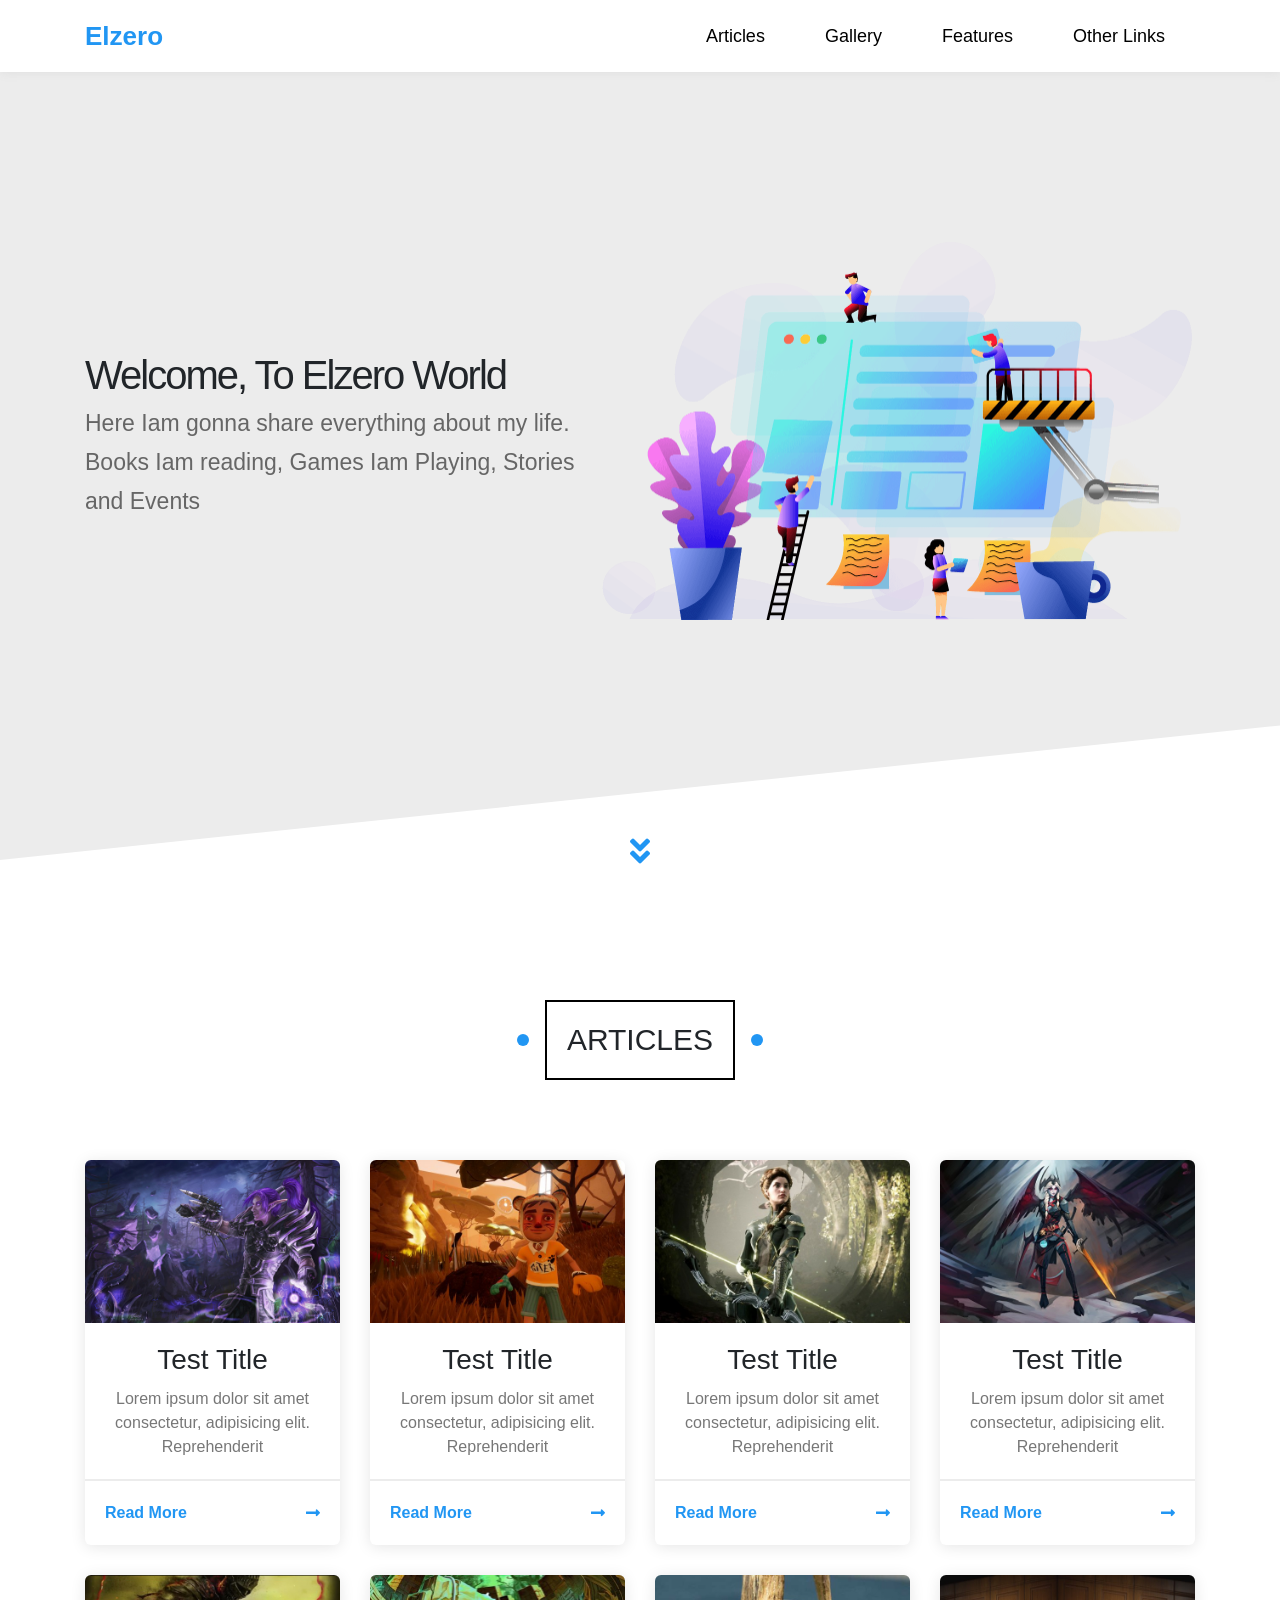
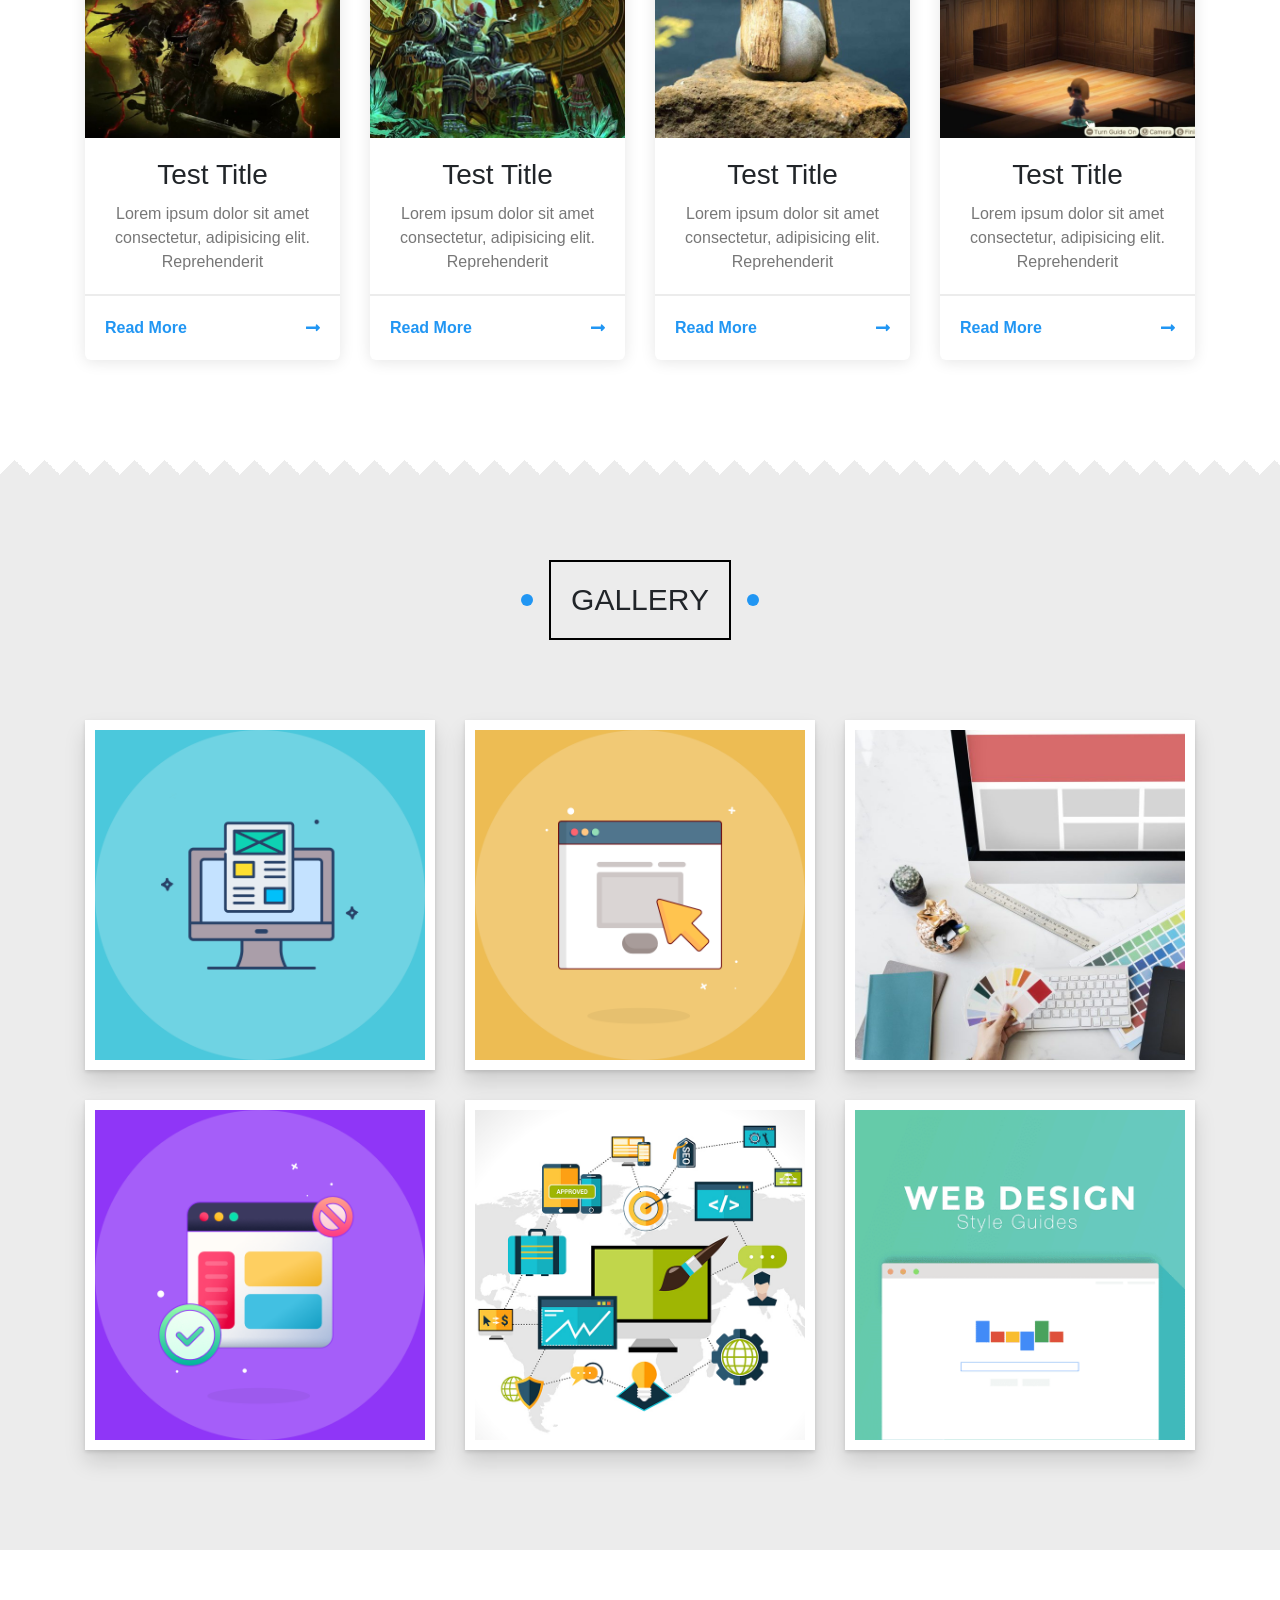
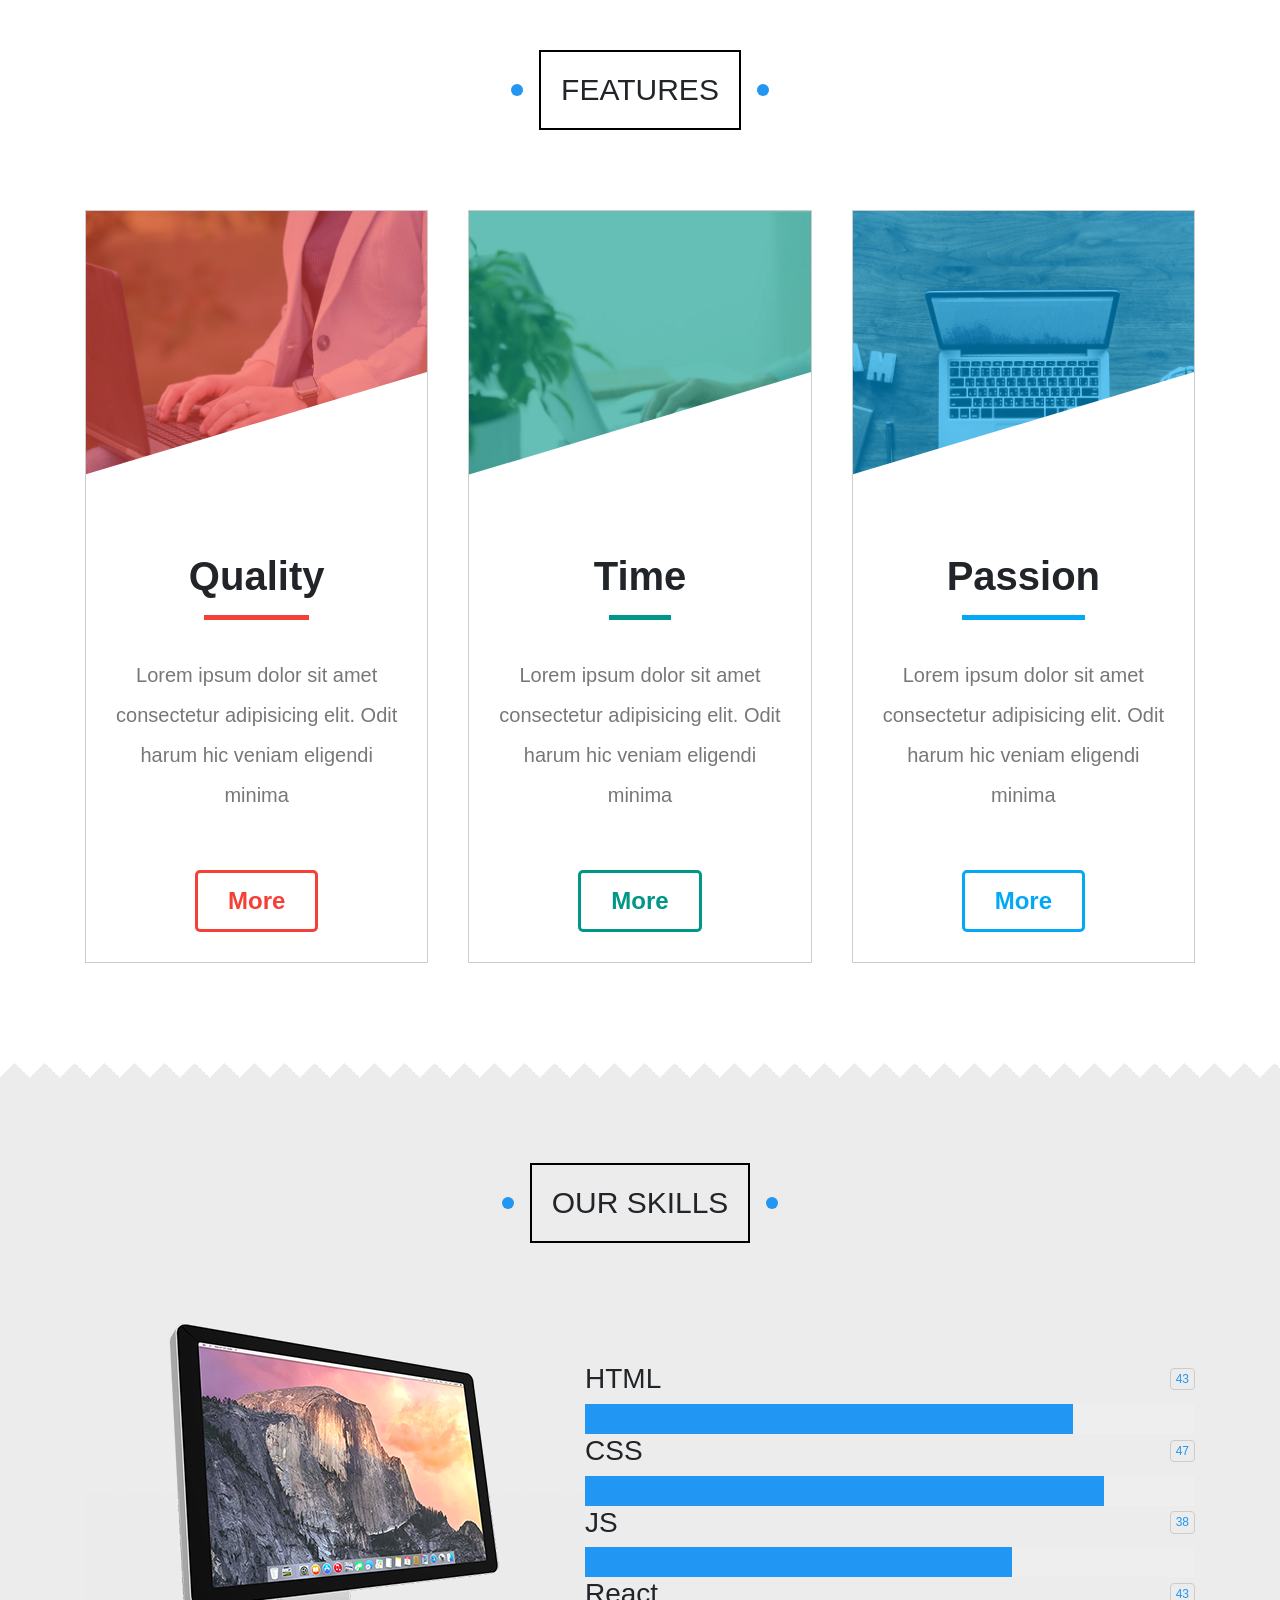
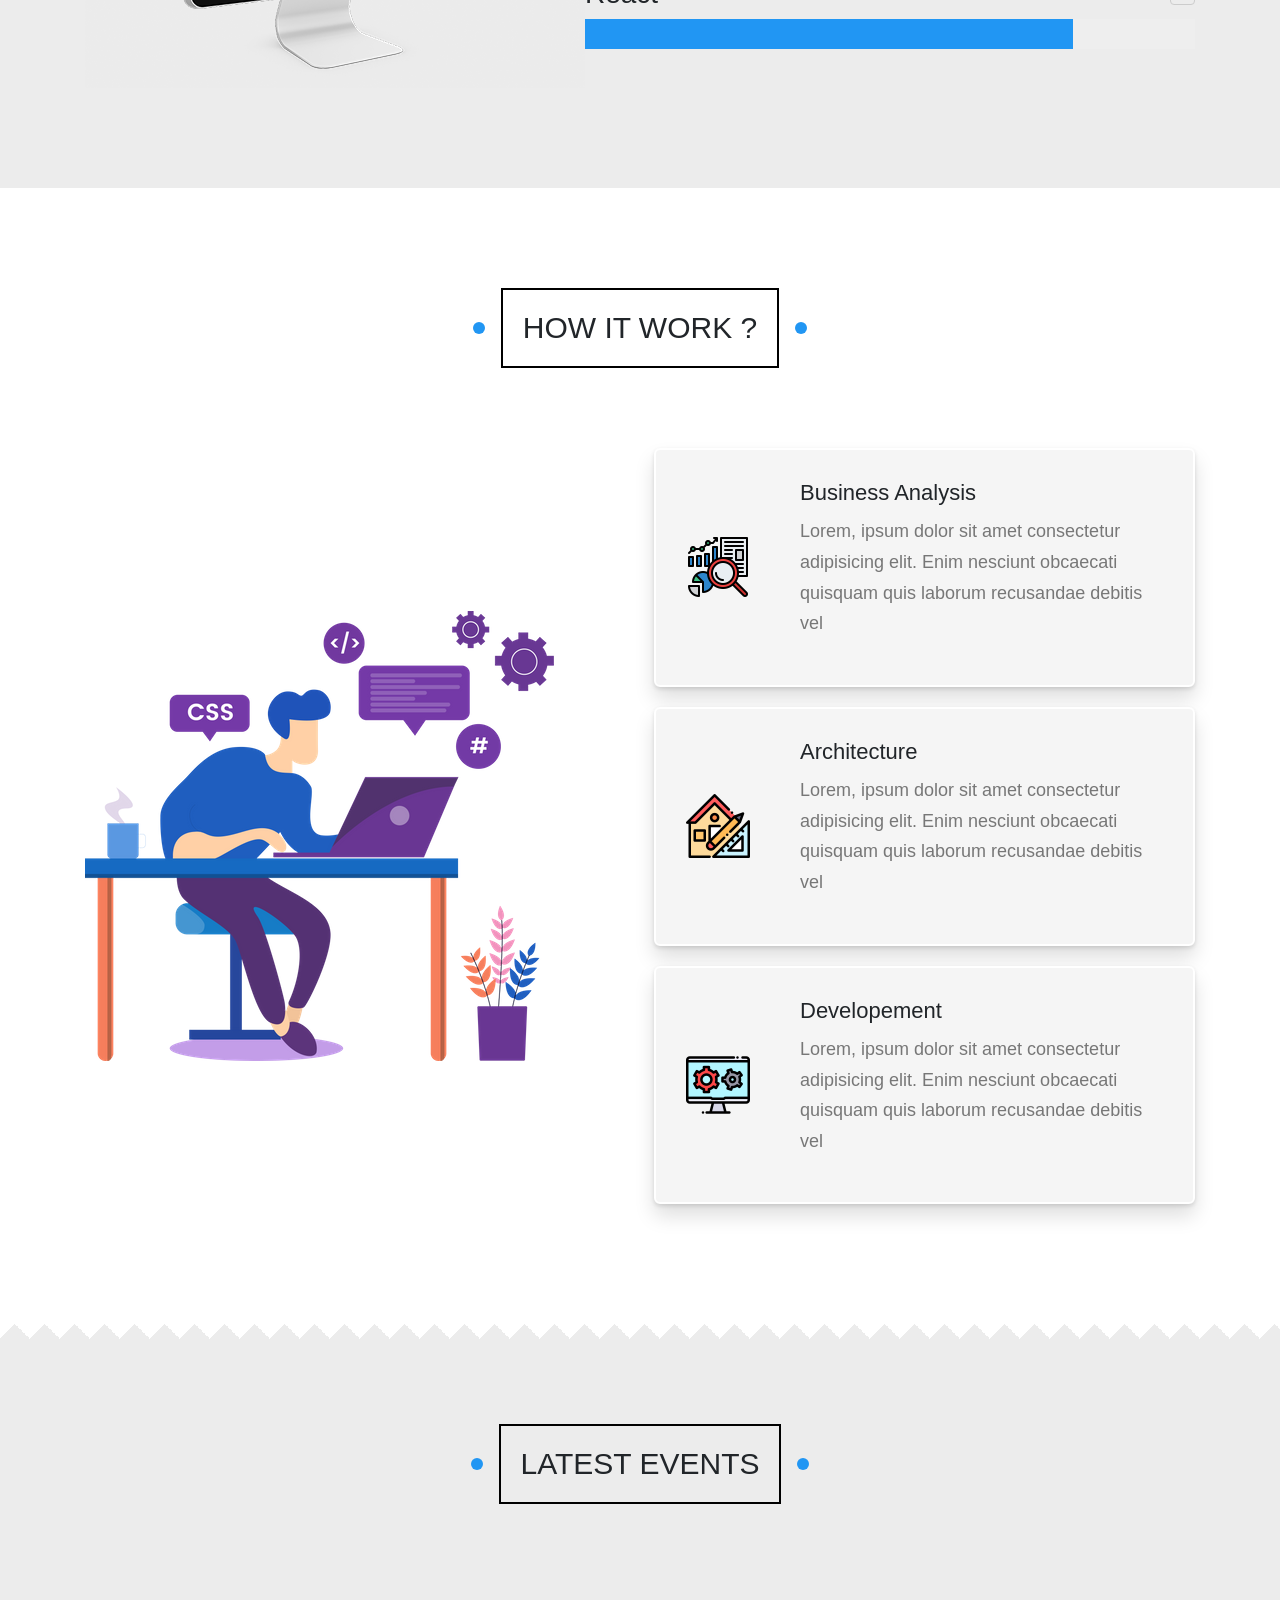
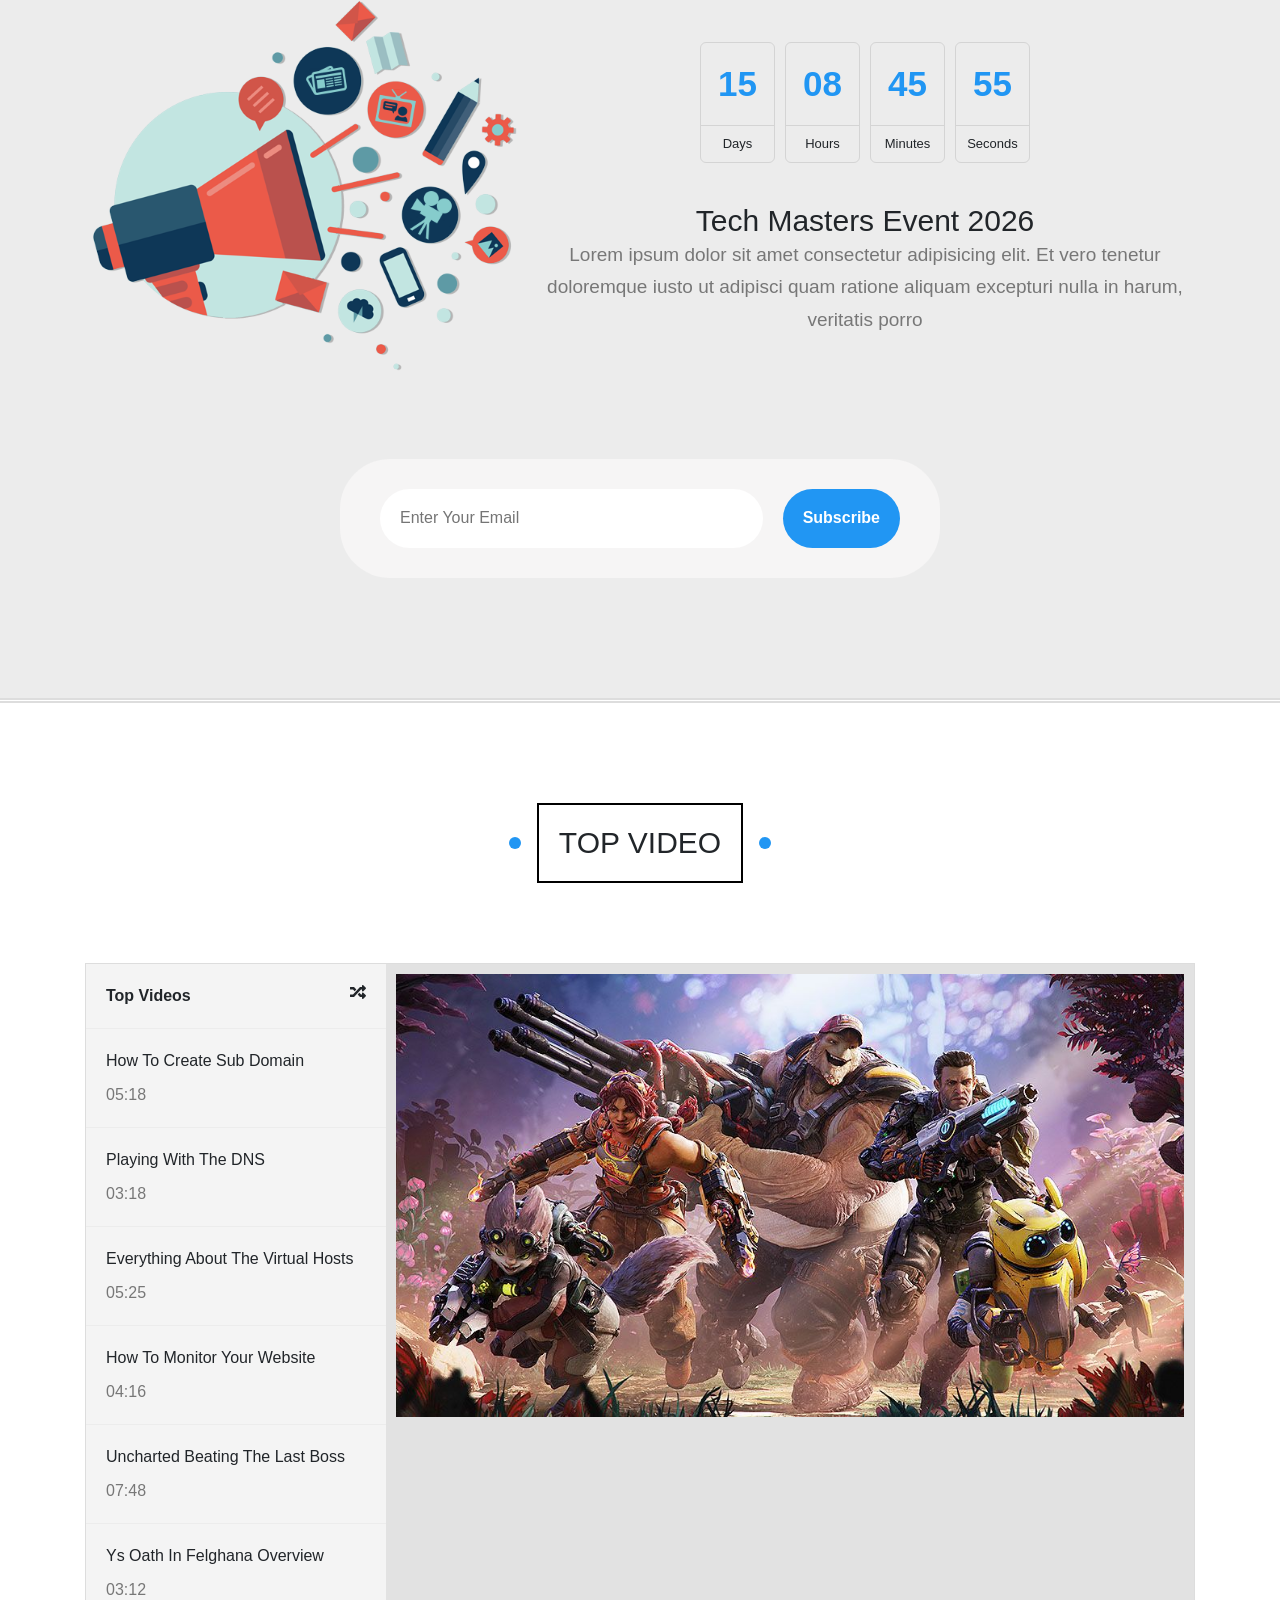
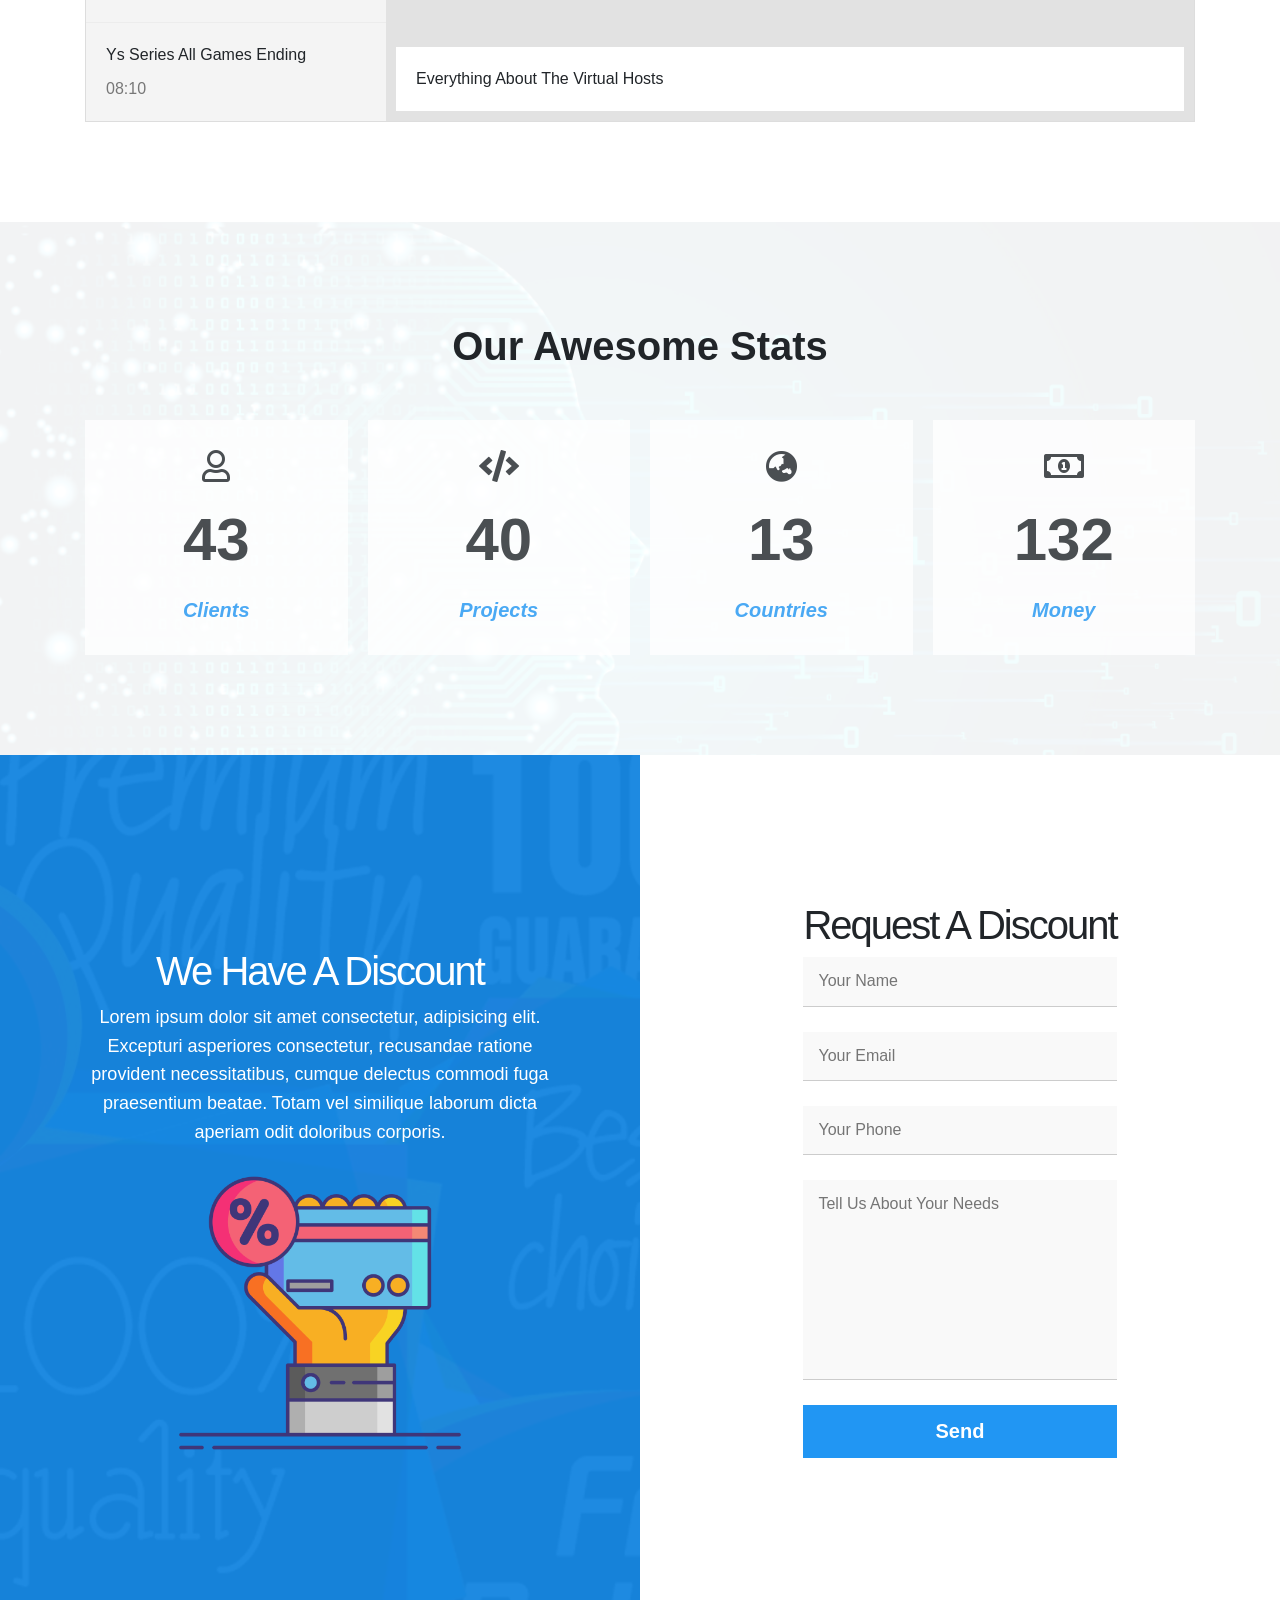
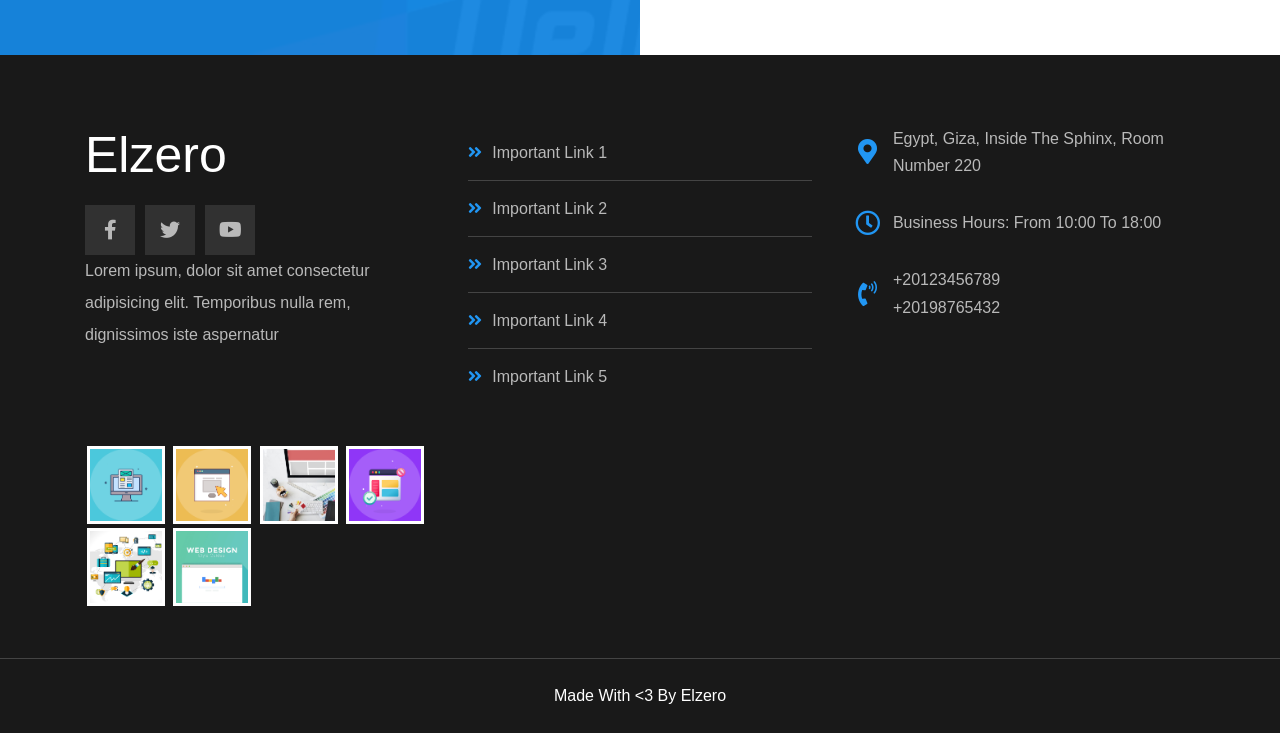
<file: index.html>
<!DOCTYPE html>
<html>

<head>
  <meta charset="UTF-8">
  <meta name="viewport" content="width=device-width, initial-scale=1">
    
  <!-- link for bootstrap -->
  <link rel="stylesheet" href="css/bootstrap.min.css">
  <!-- link for normalize css -->
  <link rel="stylesheet" href="css/normalize.css">
  
  <!-- link for main css file -->
  <link rel="stylesheet" href="css/elzero.css">
  
  <!-- link for fonts -->
  <link rel="stylesheet" href="css/all.min.css">
  
  <!-- Google Fonts -->
    <link rel="preconnect" href="https://fonts.gstatic.com" />
    <link
      href="https://fonts.googleapis.com/css2?family=Work+Sans:wght@200;300;400;500;600;700;800&display=swap"
      rel="stylesheet"
    />
    
  <title> Elzero Website</title>
</head>
<body>
  <!-- start header  -->
  <div class=" header" id="header">
    <div class="container" id="container">
     <a href="#header" class="logo">Elzero</a>
      
        <ul  class="main-nav">
          <li><a href="#Articles">Articles</a></li>
          <li><a href="#Gallery">Gallery</a></li>
          <li><a href="#Features">Features</a></li>
          
          <li id="mega-li">
            <a href="#Other Links" >Other Links</a>
            <!-- Start Megamenu -->
            <div class="mega-menu" id="mega-menu">
              <div class="image">
                <img src="imgs/megamenu.png" alt="" />
              </div>
              <ul class="links">
                <li>
                  <a href="html/Testimonials.html"><i class="far fa-comments fa-fw"></i> Testimonials</a>
                </li>
                <li>
                  <a href="html/Team-members.html"><i class="far fa-user fa-fw"></i> Team Members</a>
                </li>
                <li>
                  <a href="html/services.html"><i class="far fa-building fa-fw"></i> Services</a>
                </li>
                <li>
                  <a href="#our-skills"><i class="far fa-check-circle fa-fw"></i> Our Skills</a>
                </li>
                <li>
                  <a href="#work-steps"><i class="far fa-clipboard fa-fw"></i> How It Works</a>
                </li>
              </ul>
              <ul class="links">
                <li>
                  <a href="#events"><i class="far fa-calendar-alt fa-fw"></i> Events</a>
                </li>
                
                <li>
                  <a href="#video"><i class="far fa-play-circle fa-fw"></i> Top Videos</a>
                </li>
                <li>
                  <a href="#stats"><i class="far fa-chart-bar fa-fw"></i> Stats</a>
                </li>
                <li>
                  <a href="#discount"><i class="fas fa-percent fa-fw"></i> Request A Discount</a>
                </li>
                <li>
                  <a href="#footer"><i class="fas fa-server fa-fw"></i> Footer</a>
                </li>
              </ul>
            </div>
            <!-- End Megamenu -->
          </li>
        </ul>
    </div>
  </div>
  <!-- end header -->
  <!-- start landing -->
  <div class="landing">
    <div class="container">
      <div class="text" id="text">
        <h1 id="fHead">Welcome, To Elzero World</h1>
        <p id="landP">Here Iam gonna share everything about my life. Books Iam reading, Games Iam Playing, Stories and Events</p>
      </div>
      <div class="imges" id="imges">
      <img src="imgs/landing-image.png" alt="">
      </div>
      
    </div>
    <a href="#Articles" class="go-down">
     <i class="fas fa-angle-double-down fa-2x"></i>
    </a>
  </div>
  <!-- end landing -->
  <!-- start Articles -->
  <div class="Articles" id="Articles">
    <h2 class="main-title">Articles</h2>
    <div class="container " >
        <div class="box reveal-element">
          <img src="imgs/cat-01.jpg" alt="" />
          <div class="content">
            <h3>Test Title</h3>
            <p>Lorem ipsum dolor sit amet consectetur, adipisicing elit. Reprehenderit</p>
          </div>
          <div class="info">
            <a href="">Read More</a>
            <i class="fas fa-long-arrow-alt-right"></i>
          </div>
        </div>
        <div class="box reveal-element "     >
          <img src="imgs/cat-02.jpg" alt="" />
          <div class="content">
            <h3>Test Title</h3>
            <p>Lorem ipsum dolor sit amet consectetur, adipisicing elit. Reprehenderit</p>
          </div>
          <div class="info">
            <a href="">Read More</a>
            <i class="fas fa-long-arrow-alt-right"></i>
          </div>
        </div>
        <div class="box reveal-element" >
          <img src="imgs/cat-03.jpg" alt="" />
          <div class="content">
            <h3>Test Title</h3>
            <p>Lorem ipsum dolor sit amet consectetur, adipisicing elit. Reprehenderit</p>
          </div>
          <div class="info">
            <a href="">Read More</a>
            <i class="fas fa-long-arrow-alt-right"></i>
          </div>
        </div>
        <div class="box reveal-element" >
          <img src="imgs/cat-04.jpg" alt="" />
          <div class="content">
            <h3>Test Title</h3>
            <p>Lorem ipsum dolor sit amet consectetur, adipisicing elit. Reprehenderit</p>
          </div>
          <div class="info">
            <a href="">Read More</a>
            <i class="fas fa-long-arrow-alt-right"></i>
          </div>
        </div>
        <div class="box reveal-element" >
          <img src="imgs/cat-05.jpg" alt="" />
          <div class="content">
            <h3>Test Title</h3>
            <p>Lorem ipsum dolor sit amet consectetur, adipisicing elit. Reprehenderit</p>
          </div>
          <div class="info">
            <a href="">Read More</a>
            <i class="fas fa-long-arrow-alt-right"></i>
          </div>
        </div>
        <div class="box reveal-element" >
          <img src="imgs/cat-06.jpg" alt="" />
          <div class="content">
            <h3>Test Title</h3>
            <p>Lorem ipsum dolor sit amet consectetur, adipisicing elit. Reprehenderit</p>
          </div>
          <div class="info">
            <a href="">Read More</a>
            <i class="fas fa-long-arrow-alt-right"></i>
          </div>
        </div>
        <div class="box reveal-element" >
          <img src="imgs/cat-07.jpg" alt="" />
          <div class="content">
            <h3>Test Title</h3>
            <p>Lorem ipsum dolor sit amet consectetur, adipisicing elit. Reprehenderit</p>
          </div>
          <div class="info">
            <a href="">Read More</a>
            <i class="fas fa-long-arrow-alt-right"></i>
          </div>
        </div>
        <div class="box reveal-element" >
          <img src="imgs/cat-08.jpg" alt="" />
          <div class="content">
            <h3>Test Title</h3>
            <p>Lorem ipsum dolor sit amet consectetur, adipisicing elit. Reprehenderit</p>
          </div>
          <div class="info">
            <a href="">Read More</a>
            <i class="fas fa-long-arrow-alt-right"></i>
          </div>
        </div>

    </div>
  </div>

  <!-- end Articles -->
  <div class="spikes"></div>
  <!-- start  gallery-->
  <div class="  gallery" id="Gallery">
    <h2 class="main-title ">Gallery</h2>
   <div class="container">
     <div class="box reveal-element " >
       <div class="imges">
         <img src="imgs/gallery-01.png" alt="">
       </div>
     </div>
     <div class="box reveal-element" style="transition-delay: 0.1s;">
       <div class="imges">
         <img src="imgs/gallery-02.png" alt="">
       </div>
     </div>
     <div class="box reveal-element" style="transition-delay: 0.3s;">
       <div class="imges">
         <img src="imgs/gallery-03.jpg" alt="">
       </div>
     </div>
     <div class="box reveal-element" style="transition-delay: 0.5s;">
       <div class="imges">
         <img src="imgs/gallery-04.png" alt="">
       </div>
     </div>
     <div class="box reveal-element" style="transition-delay: 0.7s;">
       <div class="imges">
         <img src="imgs/gallery-05.jpg" alt="">
       </div>
     </div>
     <div class="box reveal-element" style="transition-delay: 0.9s;">
       <div class="imges">
         <img src="imgs/gallery-06.png" alt="">
       </div>
     </div>
     
   </div>
  </div>
  <!-- end gallery-->
  <!-- Start Features -->
    <div class="features" id="Features">
      <h2 class="main-title">Features</h2>
      <div class="container">
        
        <div class="reveal-element">
          <div class="box quality reveal-element">
            <div class="img-holder"><img src="imgs/features-01.jpg" alt="" /></div>
            <h2>Quality</h2>
            <p>Lorem ipsum dolor sit amet consectetur adipisicing elit. Odit harum hic veniam eligendi minima</p>
            <a href="#">More</a>
          </div>
          
        </div>
        
        <div class="reveal-element" style="transition-delay: 0.3s;">
          <div class="box time ">
            <div class="img-holder"><img src="imgs/features-02.jpg" alt="" /></div>
            <h2>Time</h2>
            <p>Lorem ipsum dolor sit amet consectetur adipisicing elit. Odit harum hic veniam eligendi minima</p>
            <a href="#">More</a>
          </div>
        </div>
        <div class="reveal-element" style="transition-delay: 0.5s;">
          <div class="box passion ">
           <div class="img-holder"><img src="imgs/features-03.jpg" alt="" /></div>
           <h2>Passion</h2>
           <p>Lorem ipsum dolor sit amet consectetur adipisicing elit. Odit harum hic veniam eligendi minima</p>
           <a href="#">More</a>
          </div>
        </div>
      
        </div>
    </div>
    <!-- End Features -->
    <div class="spikes"></div>



   
    <!-- start our skills -->
    <div class="our-skills" id="our-skills">
      <h2 class="main-title">Our Skills</h2>
      <div class="container">
        <div class="box">
          <div class="image reveal-element">
            <img src="imgs/skills.png" alt="OUR SKILLS">
          </div>
          <div class="skills">
            <div class="skill reveal-element" style="transition-delay: 0.1s"  >
              <h3>HTML <span class="num" data-goal="80">0 </span></h3>
              <div class="the-progress">
               <span style="width: 0" data-width="80%"></span>
              </div>
            </div>
            <div class="skill reveal-element" style="transition-delay: 0.2s"  >
              <h3>CSS <span class="num" data-goal="85">0</span></h3>
              <div class="the-progress">
               <span style="width: 0" data-width="85%"></span>
              </div>
            </div>
            <div class="skill reveal-element" style="transition-delay: 0.3s" >
              <h3>JS <span class="num" data-goal="70">0</span></h3>
              <div class="the-progress">
               <span style="width: 0" data-width="70%" ></span>
              </div>
            </div>
            <div class="skill reveal-element " style="transition-delay: 0.4s">
              <h3>React <span class="num" data-goal="80">0</span></h3>
              <div class="the-progress">
               <span style="width: 0" data-width="80%"></span>
              </div>
            </div>
            
          </div>
        </div>
      </div>
    </div>
    <!-- end our skils -->
    

    <!-- start how it work-->
    <div class="work-steps" id="work-steps">
      <h2 class="main-title">How It Work ?</h2>
      <div class="container">
        <img src="imgs/work-steps.png" alt="" class="image reveal-element" />
        <div class="info">
          <div class="box reveal-element" style="transition-delay: 0.1s;">
            <img src="imgs/work-steps-1.png" alt="" />
            <div class="text">
              <h3>Business Analysis</h3>
              <p>
                Lorem, ipsum dolor sit amet consectetur adipisicing elit. Enim nesciunt obcaecati quisquam quis laborum
                recusandae debitis vel
              </p>
            </div>
          </div>
          <div class="box reveal-element" style="transition-delay: 0.3s;">
            <img src="imgs/work-steps-2.png" alt="" />
            <div class="text">
              <h3>Architecture</h3>
              <p>
                Lorem, ipsum dolor sit amet consectetur adipisicing elit. Enim nesciunt obcaecati quisquam quis laborum
                recusandae debitis vel
              </p>
            </div>
          </div>
          <div class="box reveal-element" style="transition-delay: 0.6s;">
            <img src="imgs/work-steps-3.png" alt="" />
            <div class="text">
              <h3>Developement</h3>
              <p>
                Lorem, ipsum dolor sit amet consectetur adipisicing elit. Enim nesciunt obcaecati quisquam quis laborum
                recusandae debitis vel
              </p>
            </div>
          </div>
        </div>
      </div>
    </div>
    <!-- end how it work -->
    <div class="spikes"></div>
    <!-- start event -->
    <div class="events" id="events">
      <div class="dots dots-up"></div>
      <div class="dots dots-down"></div>
      <h2 class="main-title">Latest Events</h2>
      <div class="container">
        <img src="imgs/events.png" alt="" class="reveal-element" />
        <div class="info">
          <div class="time">
            <div class="box reveal-element">
              <div class="unit">
                <span class="days">15</span>
                <span>Days</span>
              </div>
            </div>
            <div class="box reveal-element" style="transition-delay: 0.2s;">
              <div class="unit">
                <span class="hours">08</span>
                <span>Hours</span>
              </div>
            </div>
            <div class="box reveal-element" style="transition-delay: 0.4s;">
              <div class="unit">
                <span class="minutes">45</span>
                <span>Minutes</span>
              </div>
            </div>
            <div class="box reveal-element" style="transition-delay: 0.6s;">
              <div class="unit">
                <span class="seconds">55</span>
                <span>Seconds</span>
              </div>
            </div>
          </div>
          <h2 class="title reveal-element" style="transition-delay: 0.7s;">Tech Masters Event 2026</h2>
          <p class="description reveal-element" style="transition-delay: 0.8s;">
            Lorem ipsum dolor sit amet consectetur adipisicing elit. Et vero tenetur doloremque iusto ut adipisci quam
            ratione aliquam excepturi nulla in harum, veritatis porro
          </p>
        </div>
        <div class="subscribe reveal-element" style="transition-delay: 0.2s;">
          <form action="">
            <input type="email"  placeholder="Enter Your Email" class="reveal-element " style="transition-delay: 0.3s;"/>
            <div class="box reveal-element" style="transition-delay: 0.5s;">
              <input type="submit" value="Subscribe" />
            </div>
          </form>
        </div>
      </div>
    </div>
    <!-- end event -->
    <!-- start top video-->
    <div class="video" id="video">
      <h2 class="main-title">Top Video</h2>
      <div class="container">
        <div class="holder reveal-element">
          <div class="list reveal-element">
            <div class="name reveal-element" style="transition: 0.3s;">
              Top Videos
              <i class="fas fa-random"></i>
            </div>
            <ul>
              <li class="reveal-element" style="transition-delay:  0.3s;">How To Create Sub Domain<span>05:18</span></li>
              <li class="reveal-element" style="transition-delay: 0.5s;">Playing With The DNS <span>03:18</span></li>
              <li class="reveal-element" style="transition-delay: 0.7s;">Everything About The Virtual Hosts <span>05:25</span></li>
              <li class="reveal-element" style="transition-delay: 0.9s;">How To Monitor Your Website <span>04:16</span></li>
              <li class="reveal-element" style="transition-delay: 1.1s;">Uncharted Beating The Last Boss <span>07:48</span></li>
              <li class="reveal-element" style="transition-delay: 1.3s;">Ys Oath In Felghana Overview <span>03:12</span></li>
              <li class="reveal-element" style="transition-delay: 1.5s;">Ys Series All Games Ending <span>08:10</span></li>
            </ul>
          </div>
          <div class="preview reveal-element ">
            <img src="imgs/video-preview.jpg" alt="" class="reveal-element" style="transition-delay: 0.3s;"/>
            <div class="info reveal-element" style="transition-delay: 0.4s;">Everything About The Virtual Hosts</div>
          </div>
        </div>
      </div>
    </div>
    <!-- end top video-->
    <!-- start stats -->
    <div class="stats" id="stats">
      <h2>Our Awesome Stats</h2>
      <div class="container">
        <div class="info reveal-element">
          <div class="box">
            <i class="far fa-user fa-2x fa-fw"></i>
            <span class="number" data-goal="150">0</span>
            <span class="text">Clients</span>
          </div>
        </div>
        
        <div class="info reveal-element" style="transition-delay:  0.2s; " >
          <div class="box">
            <i class="fas fa-code fa-2x fa-fw "></i>
            <span class="number" data-goal="135">0</span>
            <span class="text">Projects</span>
          </div>
        </div>
        
        <div class="info reveal-element" style="transition-delay:  0.4s;">
          <div class="box">
            <i class="fas fa-globe-asia fa-2x fa-fw"></i>
            <span class="number" data-goal="50">0</span>
            <span class="text">Countries</span>
          </div>
        </div>
        <div class="info reveal-element" style="transition-delay:  0.6s;">
          <div class="box">
            <i class="far fa-money-bill-alt fa-2x fa-fw"></i>
            <span class="number" data-goal="500">0</span>
            <span class="text">Money</span>
          </div>
        </div>
        
      </div>
    </div>
    
    <!-- end stats -->
    <!-- start discount -->
    <div class="discount" id="discount">
      <div class="image reveal-element">
        <div class="content">
          <h2 class="reveal-element">We Have A Discount</h2>
          <p class="reveal-element">
            Lorem ipsum dolor sit amet consectetur, adipisicing elit. Excepturi asperiores consectetur, recusandae
            ratione provident necessitatibus, cumque delectus commodi fuga praesentium beatae. Totam vel similique
            laborum dicta aperiam odit doloribus corporis.
          </p>
          <img src="imgs/discount.png" alt="" class="reveal-element"/>
        </div>
      </div>
      <div class="form reveal-element">
        <div class="content">
          <h2>Request A Discount</h2>
          <form action="">
            <input class="input reveal-element" type="text" placeholder="Your Name" name="name"  style="transition-delay:  0.2s; "/>
            <input class="input reveal-element" type="email" placeholder="Your Email" name="email" style="transition-delay:  0.4s; "/>
            <input class="input reveal-element" type="text" placeholder="Your Phone" name="mobile" style="transition-delay:  0.6s; "/>
            <textarea class="input reveal-element" placeholder="Tell Us About Your Needs" name="message" style="transition-delay:  0.8s; "></textarea>
            <input type="submit" value="Send" class="reveal-element" style="transition-delay:  0.8s; "/>
          </form>
        </div>
      </div>
    </div>
    <!-- end discount -->
    
  <!-- Start Footer -->
    <div class="footer" id="footer">
      <div class="container">
        <div class="box reveal-element">
          <h3 class="reveal-element" style="transition-delay:  0.1s; ">Elzero</h3>
          <ul class="social reveal-element" style="transition-delay:  0.2s; ">
            <li>
              <a href="#" class="facebook">
                <i class="fab fa-facebook-f"></i>
              </a>
            </li>
            <li>
              <a href="#" class="twitter">
                <i class="fab fa-twitter"></i>
              </a>
            </li>
            <li>
              <a href="#" class="youtube">
                <i class="fab fa-youtube"></i>
              </a>
            </li>
          </ul>
          <p class="text reveal-element" style="transition-delay:  0.3s; ">
            Lorem ipsum, dolor sit amet consectetur adipisicing elit. Temporibus nulla rem, dignissimos iste aspernatur
          </p>
        </div>
        <div class="box reveal-element">
          <ul class="links">
            <li class="reveal-element"><a href="#">Important Link 1</a></li>
            <li class="reveal-element" style="transition-delay:  0.2s; "><a href="#">Important Link 2</a></li>
            <li class="reveal-element" style="transition-delay:  0.4s; " ><a href="#">Important Link 3</a></li>
            <li class="reveal-element" style="transition-delay:  0.6s; "><a href="#">Important Link 4</a></li>
            <li class="reveal-element" style="transition-delay:  0.8s; "><a href="#">Important Link 5</a></li>
          </ul>
        </div>
        <div class="box reveal-element">
          <div class="line reveal-element" >
            <i class="fas fa-map-marker-alt fa-fw"></i>
            <div class="info">Egypt, Giza, Inside The Sphinx, Room Number 220</div>
          </div>
          <div class="line reveal-element" style="transition-delay:  0.2s ">
            <i class="far fa-clock fa-fw"></i>
            <div class="info">Business Hours: From 10:00 To 18:00</div>
          </div>
          <div class="line reveal-element" style="transition-delay:  0.4s ">
            <i class="fas fa-phone-volume fa-fw"></i>
            <div class="info">
              <span>+20123456789</span>
              <span>+20198765432</span>
            </div>
          </div>
        </div>
        <div class="box footer-gallery">
          <img src="imgs/gallery-01.png" alt="" class="reveal-element"/>
          <img src="imgs/gallery-02.png" alt="" class="reveal-element" style="transition-delay:  0.2s; "/>
          <img src="imgs/gallery-03.jpg" alt="" class="reveal-element" style="transition-delay:  0.4s; "/>
          <img src="imgs/gallery-04.png" alt="" class="reveal-element" style="transition-delay:  0.6s; "/>
          <img src="imgs/gallery-05.jpg" alt="" class="reveal-element" style="transition-delay:  0.8s; "/>
          <img src="imgs/gallery-06.png" alt="" class="reveal-element" style="transition-delay:  1s; "/>
        </div>
      </div>
      <p class="copyright reveal-element" style="transition-delay:  0.8s; ">Made With &lt;3 By Elzero</p>
    </div>
    <!-- End Footer -->
    
    
  <!-- start script links -->
  <script src="js/app.js"></script>
  <script src="js/bootstrap.bundle.min.js"></script>
  <!-- end script links -->
  
</body>
                    </html>
</file>
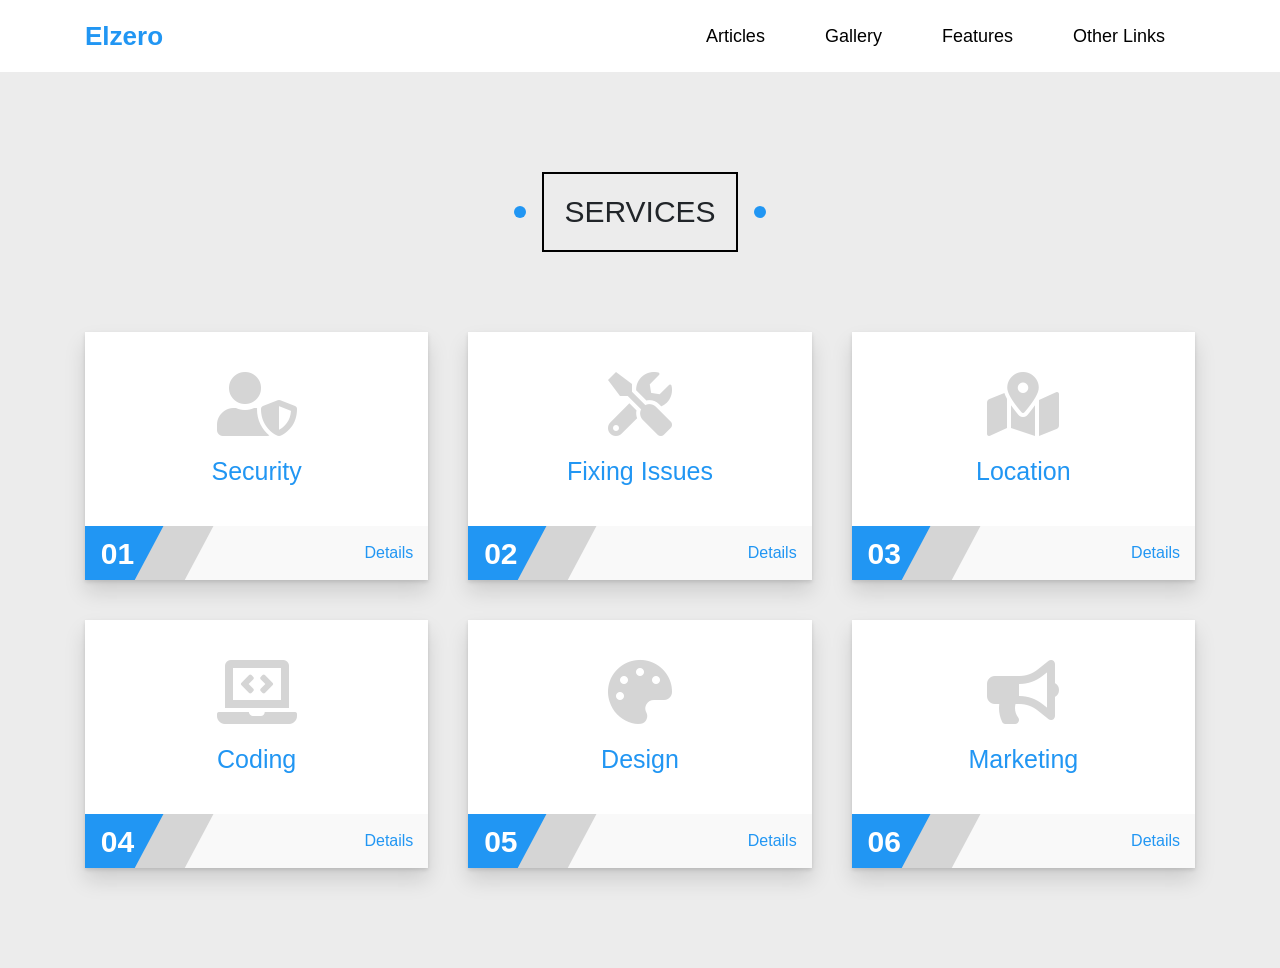
<file: services.html>
<!DOCTYPE html>
<html>
  
<head>
  <meta charset="UTF-8">
  <meta name="viewport" content="width=device-width, initial-scale=1">
  <!-- link for bootstrap -->
  <link rel="stylesheet" href="/css/bootstrap.min.css">
  <!-- link for normalize css -->
  <link rel="stylesheet" href="/css/normalize.css">
  
  <!-- link for main css file -->
  <link rel="stylesheet" href="/css/elzero.css">
  
  <!-- link for fonts -->
  <link rel="stylesheet" href="/css/all.min.css">
  
  <!-- Google Fonts -->
    <link rel="preconnect" href="https://fonts.gstatic.com" />
    <link href="https://fonts.googleapis.com/css2?family=Work+Sans:wght@200;300;400;500;600;700;800&display=swap" rel="stylesheet"/>
    
  <title> SERVICES</title>
</head>


<body>
 <!-- start header  -->
  <div class=" header" id="header">
    <div class="container" id="container">
     <a href="/index.html" class="logo">Elzero</a>
      
        <ul  class="main-nav">
          <li><a href="/index.html#Articles">Articles</a></li>
          <li><a href="/index.html#Gallery">Gallery</a></li>
          <li><a href="/index.html#Features">Features</a></li>
          
          <li id="mega-li">
            <a href="#Other Links" >Other Links</a>
            <!-- Start Megamenu -->
            <div class="mega-menu" id="mega-menu">
              <div class="image">
                <img src="imgs/megamenu.png" alt="" />
              </div>
              <ul class="links">
                <li>
                  <a href="/index.html"><i class="fas fa-map-marked-alt "></i> Home</a>
                </li>
                <li>
                  <a href="/Testimonials.html"><i class="far fa-comments fa-fw"></i> Testimonials</a>
                </li>
                <li>
                  <a href="/Team-members.html"><i class="far fa-user fa-fw"></i> Team Members</a>
                </li>
                <li>
                  <a href="#our-skills"><i class="far fa-check-circle fa-fw"></i> Our Skills</a>
                </li>
                <li>
                  <a href="#work-steps"><i class="far fa-clipboard fa-fw"></i> How It Works</a>
                </li>
              </ul>
              <ul class="links">
                <li>
                  <a href="#events"><i class="far fa-calendar-alt fa-fw"></i> Events</a>
                </li>
                <li>
                  <a href="#pricing"><i class="fas fa-server fa-fw"></i> Pricing Plans</a>
                </li>
                <li>
                  <a href="#video"><i class="far fa-play-circle fa-fw"></i> Top Videos</a>
                </li>
                <li>
                  <a href="#stats"><i class="far fa-chart-bar fa-fw"></i> Stats</a>
                </li>
                <li>
                  <a href="#discount"><i class="fas fa-percent fa-fw"></i> Request A Discount</a>
                </li>
              </ul>
            </div>
            <!-- End Megamenu -->
          </li>
        </ul>
    </div>
  </div>
 <!-- end header -->
 <!-- start services -->
 <div class="services">
   <h2 class="main-title">Services</h2>
   <div class="container">
     <div class="box reveal-element">
          <i class="fas fa-user-shield fa-4x"></i>
          <h3>Security</h3>
          <div class="info">
            <a href="#">Details</a>
          </div>
      </div>
      <div class="box reveal-element">
          <i class="fas fa-tools fa-4x"></i>
          <h3>Fixing Issues</h3>
          <div class="info">
            <a href="#">Details</a>
          </div>
      </div>
      <div class="box reveal-element">
          <i class="fas fa-map-marked-alt fa-4x"></i>
          <h3>Location</h3>
          <div class="info">
            <a href="#">Details</a>
          </div>
      </div>
      <div class="box reveal-element">
          <i class="fas fa-laptop-code fa-4x"></i>
          <h3>Coding</h3>
          <div class="info">
            <a href="#">Details</a>
          </div>
      </div>
      <div class="box reveal-element">
          <i class="fas fa-palette fa-4x"></i>
          <h3>Design</h3>
          <div class="info">
            <a href="#">Details</a>
          </div>
      </div>
      <div class="box reveal-element">
          <i class="fas fa-bullhorn fa-4x"></i>
          <h3>Marketing</h3>
          <div class="info">
            <a href="#">Details</a>
          </div>
      </div>
      
   </div>
 </div>
 <!-- end services -->

  <!-- start script links -->
  <script src="/js/app.js"></script>
  <script src="/js/bootstrap.bundle.min.js"></script>
  <!-- end script links -->
  
</body>

</html>
</file>
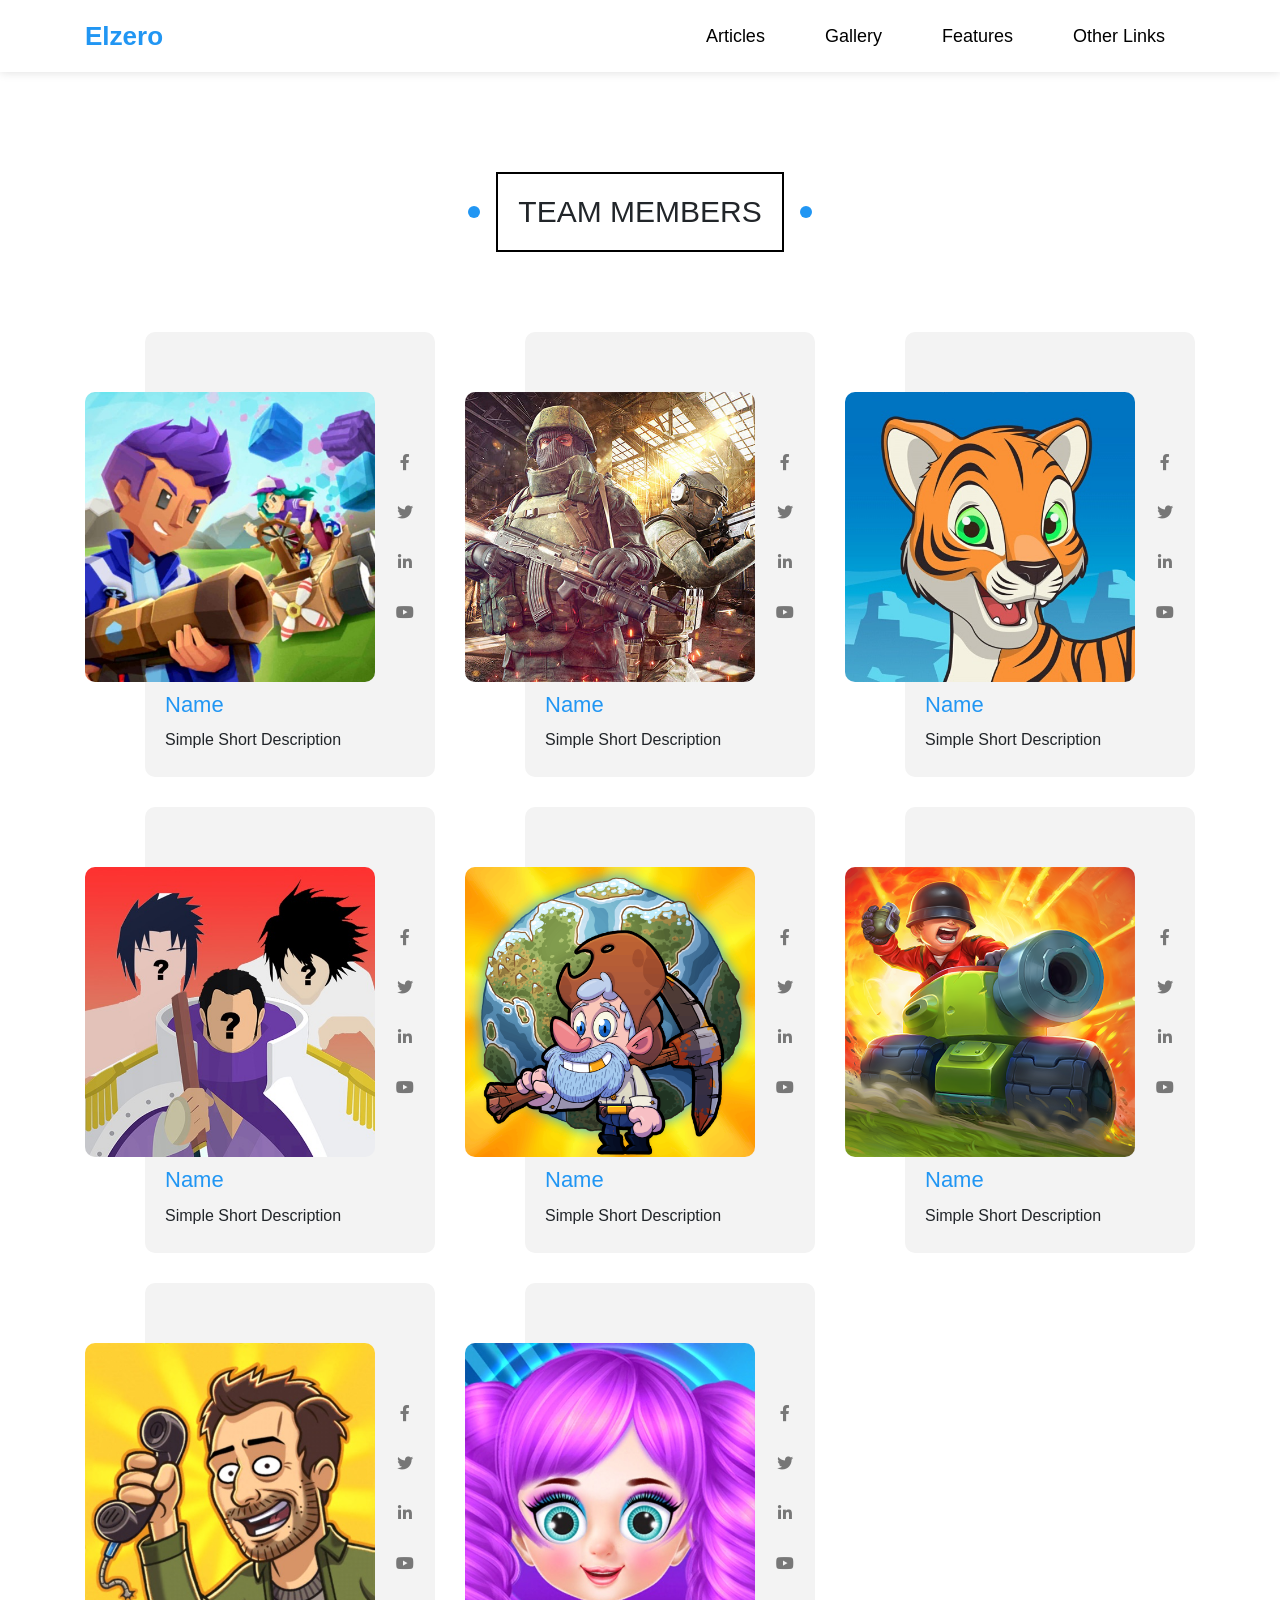
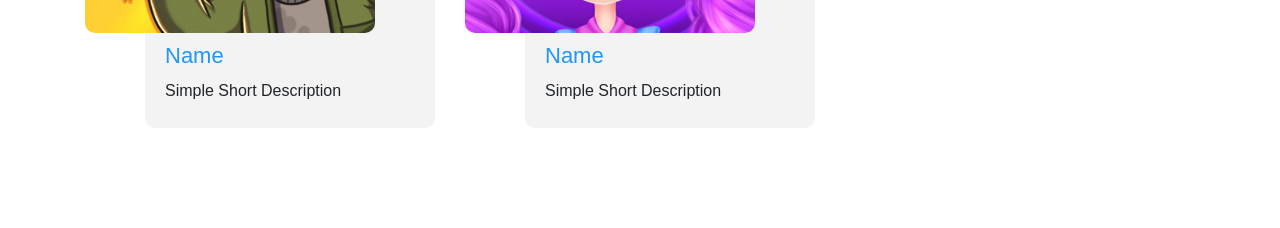
<file: Team-members.html>
<!DOCTYPE html>
<html>

<head>
  <meta charset="UTF-8">
  <meta name="viewport" content="width=device-width, initial-scale=1">
  <!-- link for bootstrap -->
  <link rel="stylesheet" href="/css/bootstrap.min.css">
  <!-- link for normalize css -->
  <link rel="stylesheet" href="/css/normalize.css">
  
  <!-- link for main css file -->
  <link rel="stylesheet" href="/css/elzero.css">
  
  <!-- link for fonts -->
  <link rel="stylesheet" href="/css/all.min.css">
  
  <!-- Google Fonts -->
    <link rel="preconnect" href="https://fonts.gstatic.com" />
    <link href="https://fonts.googleapis.com/css2?family=Work+Sans:wght@200;300;400;500;600;700;800&display=swap" rel="stylesheet"/>
    
  <title> TEAM MEMBERS</title>
</head>

<body>
    <!-- start header  -->
  <div class=" header" id="header">
    <div class="container" id="container">
     <a href="/index.html" class="logo">Elzero</a>
      
        <ul  class="main-nav">
          <li><a href="/index.html#Articles">Articles</a></li>
          <li><a href="/index.html#Gallery">Gallery</a></li>
          <li><a href="/index.html#Features">Features</a></li>
          
          <li id="mega-li">
            <a href="#Other Links" >Other Links</a>
            <!-- Start Megamenu -->
            <div class="mega-menu" id="mega-menu">
              <div class="image">
                <img src="imgs/megamenu.png" alt="" />
              </div>
              <ul class="links">
                <li>
                  <a href="/index.html"><i class="fas fa-map-marked-alt "></i> Home</a>
                </li>
                <li>
                  <a href="/Testimonials.html"><i class="far fa-comments fa-fw"></i> Testimonials</a>
                </li>
                <li>
                  <a href="/services.html"><i class="far fa-building fa-fw"></i> Services</a>
                </li>
                <li>
                  <a href="#our-skills"><i class="far fa-check-circle fa-fw"></i> Our Skills</a>
                </li>
                <li>
                  <a href="#work-steps"><i class="far fa-clipboard fa-fw"></i> How It Works</a>
                </li>
              </ul>
              <ul class="links">
                <li>
                  <a href="#events"><i class="far fa-calendar-alt fa-fw"></i> Events</a>
                </li>
                <li>
                  <a href="#pricing"><i class="fas fa-server fa-fw"></i> Pricing Plans</a>
                </li>
                <li>
                  <a href="#video"><i class="far fa-play-circle fa-fw"></i> Top Videos</a>
                </li>
                <li>
                  <a href="#stats"><i class="far fa-chart-bar fa-fw"></i> Stats</a>
                </li>
                <li>
                  <a href="#discount"><i class="fas fa-percent fa-fw"></i> Request A Discount</a>
                </li>
              </ul>
            </div>
            <!-- End Megamenu -->
          </li>
        </ul>
    </div>
  </div>
 <!-- end header -->
 
  <!-- start team members -->
  <div class="team" id="team">
    <h2 class="main-title">TEAM MEMBERS</h2>
    <div class="container">
      
      <div class="box reveal-element">
          <div class="data">
            <img src="imgs/team-01.jpg" alt="" />
            <div class="social">
              <a href="https://www.facebook.com/OsElzero">
                <i class="fab fa-facebook-f"></i>
              </a>
              <a href="https://twitter.com/Osama_Elzero">
                <i class="fab fa-twitter"></i>
              </a>
              <a href="https://www.linkedin.com/in/osamaelzero?utm_source=share_via&utm_content=profile&utm_medium=member_android">
                <i class="fab fa-linkedin-in"></i>
              </a>
              <a href="#https://www.youtube.com/@ElzeroWebSchool">
                <i class="fab fa-youtube"></i>
              </a>
            </div>
          </div>
          <div class="info">
            <h3>Name</h3>
            <p>Simple Short Description</p>
          </div>
      </div>
        <div class="box reveal-element" >
          <div class="data">
            <img src="imgs/team-02.jpg" alt="" />
            <div class="social">
              <a href="https://www.facebook.com/OsElzero">
                <i class="fab fa-facebook-f"></i>
              </a>
              <a href="https://twitter.com/Osama_Elzero">
                <i class="fab fa-twitter"></i>
              </a>
              <a href="https://www.linkedin.com/in/osamaelzero?utm_source=share_via&utm_content=profile&utm_medium=member_android">
                <i class="fab fa-linkedin-in"></i>
              </a>
              <a href="https://www.youtube.com/@ElzeroWebSchool">
                <i class="fab fa-youtube"></i>
              </a>
            </div>
          </div>
          <div class="info">
            <h3>Name</h3>
            <p>Simple Short Description</p>
          </div>
      </div>
        <div class="box reveal-element" >
          <div class="data">
            <img src="imgs/team-03.jpg" alt="" />
            <div class="social">
              <a href="https://www.facebook.com/OsElzero">
                <i class="fab fa-facebook-f"></i>
              </a>
              <a href="https://twitter.com/Osama_Elzero">
                <i class="fab fa-twitter"></i>
              </a>
              <a href="https://www.linkedin.com/in/osamaelzero?utm_source=share_via&utm_content=profile&utm_medium=member_android">
                <i class="fab fa-linkedin-in"></i>
              </a>
              <a href="https://www.youtube.com/@ElzeroWebSchool">
                <i class="fab fa-youtube"></i>
              </a>
            </div>
          </div>
          <div class="info">
            <h3>Name</h3>
            <p>Simple Short Description</p>
          </div>
      </div>
        <div class="box reveal-element" >
          <div class="data">
            <img src="imgs/team-04.jpg" alt="" />
            <div class="social">
              <a href="https://www.facebook.com/OsElzero">
                <i class="fab fa-facebook-f"></i>
              </a>
              <a href="https://twitter.com/Osama_Elzero">
                <i class="fab fa-twitter"></i>
              </a>
              <a href="https://www.linkedin.com/in/osamaelzero?utm_source=share_via&utm_content=profile&utm_medium=member_android">
                <i class="fab fa-linkedin-in"></i>
              </a>
              <a href="https://www.youtube.com/@ElzeroWebSchool">
                <i class="fab fa-youtube"></i>
              </a>
            </div>
          </div>
          <div class="info">
            <h3>Name</h3>
            <p>Simple Short Description</p>
          </div>
      </div>
        <div class="box reveal-element" >
          <div class="data">
            <img src="imgs/team-05.png" alt="" />
            <div class="social">
              <a href="https://www.facebook.com/OsElzero">
                <i class="fab fa-facebook-f"></i>
              </a>
              <a href="https://twitter.com/Osama_Elzero">
                <i class="fab fa-twitter"></i>
              </a>
              <a href="https://www.linkedin.com/in/osamaelzero?utm_source=share_via&utm_content=profile&utm_medium=member_android">
                <i class="fab fa-linkedin-in"></i>
              </a>
              <a href="https://www.youtube.com/@ElzeroWebSchool">
                <i class="fab fa-youtube"></i>
              </a>
            </div>
          </div>
          <div class="info">
            <h3>Name</h3>
            <p>Simple Short Description</p>
          </div>
      </div>
        <div class="box reveal-element" >
          <div class="data">
            <img src="imgs/team-06.png" alt="" />
            <div class="social">
              <a href="https://www.facebook.com/OsElzero">
                <i class="fab fa-facebook-f"></i>
              </a>
              <a href="https://twitter.com/Osama_Elzero">
                <i class="fab fa-twitter"></i>
              </a>
              <a href="https://www.linkedin.com/in/osamaelzero?utm_source=share_via&utm_content=profile&utm_medium=member_android">
                <i class="fab fa-linkedin-in"></i>
              </a>
              <a href="https://www.youtube.com/@ElzeroWebSchool">
                <i class="fab fa-youtube"></i>
              </a>
            </div>
          </div>
          <div class="info">
            <h3>Name</h3>
            <p>Simple Short Description</p>
          </div>
      </div>
        <div class="box reveal-element" >
          <div class="data">
            <img src="imgs/team-07.jpg" alt="" />
            <div class="social">
              <a href="https://www.facebook.com/OsElzero">
                <i class="fab fa-facebook-f"></i>
              </a>
              <a href="https://twitter.com/Osama_Elzero">
                <i class="fab fa-twitter"></i>
              </a>
              <a href="https://www.linkedin.com/in/osamaelzero?utm_source=share_via&utm_content=profile&utm_medium=member_android">
                <i class="fab fa-linkedin-in"></i>
              </a>
              <a href="https://www.youtube.com/@ElzeroWebSchool">
                <i class="fab fa-youtube"></i>
              </a>
            </div>
          </div>
          <div class="info">
            <h3>Name</h3>
            <p>Simple Short Description</p>
          </div>
      </div>
        <div class="box reveal-element" >
          <div class="data">
            <img src="imgs/team-08.jpg" alt="" />
            <div class="social">
              <a href="https://www.facebook.com/OsElzero">
                <i class="fab fa-facebook-f"></i>
              </a>
              <a href="https://twitter.com/Osama_Elzero">
                <i class="fab fa-twitter"></i>
              </a>
              <a href="https://www.linkedin.com/in/osamaelzero?utm_source=share_via&utm_content=profile&utm_medium=member_android">
                <i class="fab fa-linkedin-in"></i>
              </a>
              <a href="https://www.youtube.com/@ElzeroWebSchool">
                <i class="fab fa-youtube"></i>
              </a>
            </div>
          </div>
          <div class="info">
            <h3>Name</h3>
            <p>Simple Short Description</p>
          </div>
      </div>
        
    </div>
  </div>
  <!-- end team members -->
  <!-- start script links -->
  <script src="/js/app.js"></script>
  <script src="/js/bootstrap.bundle.min.js"></script>
  <!-- end script links -->

</body>

</html>
</file>
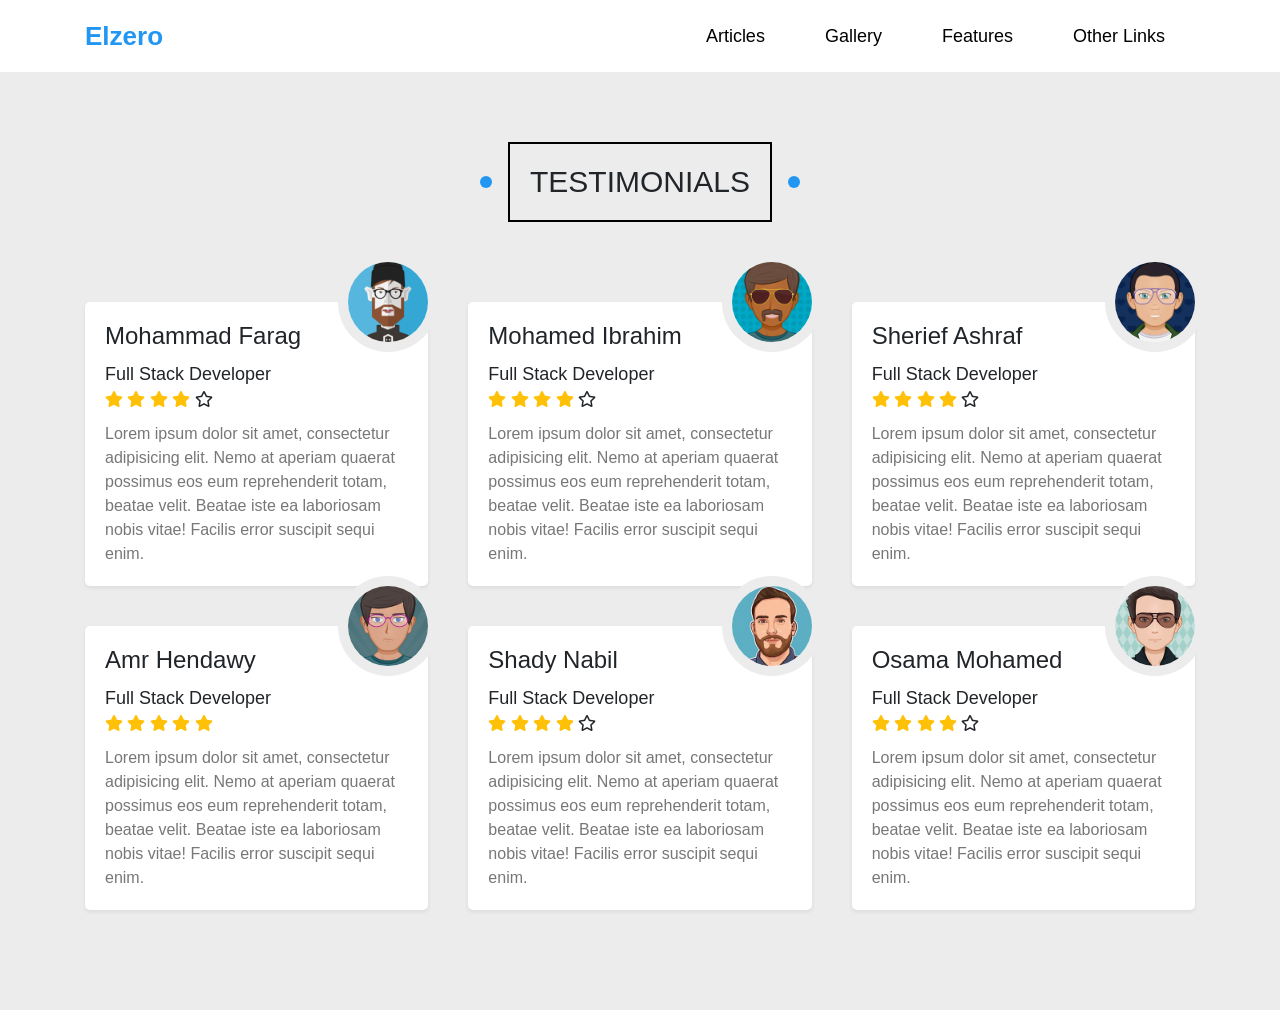
<file: Testimonials.html>
<!DOCTYPE html>
<html>

<head>
  <meta charset="UTF-8">
  <meta name="viewport" content="width=device-width, initial-scale=1">
    
  <!-- link for bootstrap -->
  <link rel="stylesheet" href="/css/bootstrap.min.css">
  <!-- link for normalize css -->
  <link rel="stylesheet" href="/css/normalize.css">
  
  <!-- link for main css file -->
  <link rel="stylesheet" href="/css/elzero.css">
  
  <!-- link for fonts -->
  <link rel="stylesheet" href="/css/all.min.css">
  
  <!-- Google Fonts -->
    <link rel="preconnect" href="https://fonts.gstatic.com" />
    <link
      href="https://fonts.googleapis.com/css2?family=Work+Sans:wght@200;300;400;500;600;700;800&display=swap"
      rel="stylesheet"
    />
    
  <title> TEST MOMIALS</title>
</head>

<body>
  <!-- start header  -->
  <div class=" header" id="header">
    <div class="container" id="container">
     <a href="/index.html" class="logo">Elzero</a>
      
        <ul  class="main-nav">
          <li><a href="/index.html#Articles">Articles</a></li>
          <li><a href="/index.html#Gallery">Gallery</a></li>
          <li><a href="/index.html#Features">Features</a></li>
          
          <li id="mega-li">
            <a href="#Other Links" >Other Links</a>
            <!-- Start Megamenu -->
            <div class="mega-menu" id="mega-menu">
              <div class="image">
                <img src="imgs/megamenu.png" alt="" />
              </div>
              <ul class="links">
                <li>
                  <a href="/index.html"><i class="fas fa-map-marked-alt "></i> Home</a>
                </li>
                <li>
                  <a href="/Team-members.html"><i class="far fa-user fa-fw"></i> Team Members</a>
                </li>
                <li>
                  <a href="/services.html"><i class="far fa-building fa-fw"></i> Services</a>
                </li>
                <li>
                  <a href="#our-skills"><i class="far fa-check-circle fa-fw"></i> Our Skills</a>
                </li>
                <li>
                  <a href="#work-steps"><i class="far fa-clipboard fa-fw"></i> How It Works</a>
                </li>
              </ul>
              <ul class="links">
                <li>
                  <a href="#events"><i class="far fa-calendar-alt fa-fw"></i> Events</a>
                </li>
                <li>
                  <a href="#pricing"><i class="fas fa-server fa-fw"></i> Pricing Plans</a>
                </li>
                <li>
                  <a href="#video"><i class="far fa-play-circle fa-fw"></i> Top Videos</a>
                </li>
                <li>
                  <a href="#stats"><i class="far fa-chart-bar fa-fw"></i> Stats</a>
                </li>
                <li>
                  <a href="#discount"><i class="fas fa-percent fa-fw"></i> Request A Discount</a>
                </li>
              </ul>
            </div>
            <!-- End Megamenu -->
          </li>
        </ul>
    </div>
  </div>
 <!-- end header -->
  
  <!-- start Testimonials -->
  <div class="Testimonials" id="Testimonials">
    <h2 class="main-title">Testimonials</h2>
    <div class="container">
      <div class="box reveal-element" >
        <img src="/imgs/avatar-01.png" alt="">
        <h3>Mohammad Farag</h3>
        <span>Full Stack Developer</span>
        <div class="rate">
          <i class="filled fas fa-star"></i>
          <i class="filled fas fa-star"></i>
          <i class="filled fas fa-star"></i>
          <i class="filled fas fa-star"></i>
          <i class="far fa-star"></i>
        </div>
        <p>Lorem ipsum dolor sit amet, consectetur adipisicing elit. Nemo at aperiam quaerat possimus eos eum reprehenderit totam, beatae velit. Beatae iste ea laboriosam nobis vitae! Facilis error suscipit sequi enim.</p>
      </div>
      <div class="box reveal-element " style="transition-delay:  0.2s; ">
        <img src="/imgs/avatar-02.png" alt="">
        <h3>Mohamed Ibrahim</h3>
        <span>Full Stack Developer</span>
        <div class="rate">
          <i class="filled fas fa-star"></i>
          <i class="filled fas fa-star"></i>
          <i class="filled fas fa-star"></i>
          <i class="filled fas fa-star"></i>
          <i class="far fa-star"></i>
        </div>
        <p>Lorem ipsum dolor sit amet, consectetur adipisicing elit. Nemo at aperiam quaerat possimus eos eum reprehenderit totam, beatae velit. Beatae iste ea laboriosam nobis vitae! Facilis error suscipit sequi enim.</p>
      </div>
      <div class="box reveal-element" style="transition-delay:  0.4s; ">
        <img src="/imgs/avatar-03.png" alt="">
        <h3>Sherief Ashraf</h3>
        <span>Full Stack Developer</span>
        <div class="rate">
          <i class="filled fas fa-star"></i>
          <i class="filled fas fa-star"></i>
          <i class="filled fas fa-star"></i>
          <i class="filled fas fa-star"></i>
          <i class="far fa-star"></i>
        </div>
        <p>Lorem ipsum dolor sit amet, consectetur adipisicing elit. Nemo at aperiam quaerat possimus eos eum reprehenderit totam, beatae velit. Beatae iste ea laboriosam nobis vitae! Facilis error suscipit sequi enim.</p>
      </div>
      <div class="box reveal-element" style="transition-delay:  0.6s; ">
        <img src="/imgs/avatar-04.png" alt="">
        <h3>Amr Hendawy</h3>
        <span>Full Stack Developer</span>
        <div class="rate">
          <i class="filled fas fa-star"></i>
          <i class="filled fas fa-star"></i>
          <i class="filled fas fa-star"></i>
          <i class="filled fas fa-star"></i>
          <i class="filled fas fa-star"></i>
        </div>
        <p>Lorem ipsum dolor sit amet, consectetur adipisicing elit. Nemo at aperiam quaerat possimus eos eum reprehenderit totam, beatae velit. Beatae iste ea laboriosam nobis vitae! Facilis error suscipit sequi enim.</p>
      </div>
      <div class="box reveal-element" style="transition-delay:  0.8s; ">
        <img src="/imgs/avatar-05.png" alt="">
        <h3>Shady Nabil</h3>
        <span>Full Stack Developer</span>
        <div class="rate">
          <i class="filled fas fa-star"></i>
          <i class="filled fas fa-star"></i>
          <i class="filled fas fa-star"></i>
          <i class="filled fas fa-star"></i>
          <i class="far fa-star"></i>
        </div>
        <p>Lorem ipsum dolor sit amet, consectetur adipisicing elit. Nemo at aperiam quaerat possimus eos eum reprehenderit totam, beatae velit. Beatae iste ea laboriosam nobis vitae! Facilis error suscipit sequi enim.</p>
      </div>
      <div class="box reveal-element" style="transition-delay:  1s; ">
        <img src="/imgs/avatar-06.png" alt="">
        <h3>Osama Mohamed</h3>
        <span>Full Stack Developer</span>
        <div class="rate">
          <i class="filled fas fa-star"></i>
          <i class="filled fas fa-star"></i>
          <i class="filled fas fa-star"></i>
          <i class="filled fas fa-star"></i>
          <i class="far fa-star"></i>
        </div>
        <p>Lorem ipsum dolor sit amet, consectetur adipisicing elit. Nemo at aperiam quaerat possimus eos eum reprehenderit totam, beatae velit. Beatae iste ea laboriosam nobis vitae! Facilis error suscipit sequi enim.</p>
      </div>
      
    </div>
  </div>
  <!-- end Testimonials -->
  

  
  
  <!-- start script links -->
  <script src="js/app.js"></script>
  <script src="js/bootstrap.bundle.min.js"></script>
  <!-- end script links -->
</body>
</html>
</file>
<file: css/elzero.css>
/* Start Global Rules */
* {
  -webkit-box-sizing: border-box;
  -moz-box-sizing: border-box;
  box-sizing: border-box;
}
:root {
  --main-color: #2196f3;
  --second-color: #10cab7;
  --main-color-alt: #1787e0;
  --main-transition: 0.3s;
  --main-padding-top: 100px;
  --main-padding-bottom: 100px;
  --section-background: #ececec;
}
html {
  scroll-behavior: smooth;
}
body {
  font-family: "Cairo", sans-serif;
}
a {
  text-decoration: none;
  cursor: pointer;
}
ul {
  list-style: none;
  margin: 0;
  padding: 0;
}
.container {
  padding-left: 15px;
  padding-right: 15px;
  margin-left: auto;
  margin-right: auto;
}
/* Small */
@media (min-width: 768px) {
  .container {
    width: 750px;
  }
}
/* Medium */
@media (min-width: 992px) {
  .container {
    width: 970px;
  }
}
/* Large */
@media (min-width: 1200px) {
  .container {
    width: 1170px;
  }
}

/* visibility transition*/

/* main transition  to animation*/
.reveal-element {
  opacity: 0; 
  transform: translateY(200px) scale(0.5); 
  transition: 0.7s ease-out;
} 
  .reveal-element.active { 
    opacity: 1; 
    transform: translateY(0) scale(1); 

  }
  
  .spikes{
    position: relative;
  }
  .spikes::after {
    content: "";
    position: absolute;
    right: 0;
    width: 100%;
    height: 30px;
    z-index: 1;
    background-image: linear-gradient(135deg, white 25%, transparent 25%), linear-gradient(225deg, white 25%, transparent 25%);
  background-size: 30px 30px;
  }
/* end Global Rules */

/* start animation */
/* animation landing imge*/
@keyframes up-and-down {
  0%,
  100% {
    top: 0;
  }
  50% {
    top: -50px;
  }
}

/* animation  landing down */
@keyframes bouncing {
  0%,
  10%, 
  20%, 
  50%,
  80%, 
  100%{
    transform: translateY(0);
  }
  40%, 
  60%{
    transform: translateY(-20px);
  }
}
@keyframes right-bouncing {
  0%,
  50%,
  100%{
    transform: translateX(0);
  }
  10%,
  20%, 
  60%{
    transform: translateX(10px);
  }
}
/* animation  main-title*/
@keyframes left-move{
  50%{
    left: 0;
    width: 12px;
    height: 12px;
  }
  100%{
    width: 100%;
    height: 100%;
    left: 0;
    border-radius: 0;
  }
}
@keyframes right-move{
  50%{
    right: 0;
    width: 12px;
    height: 12px;
  }
  100%{
    width: 100%;
    height: 100%;
    right: 0;
    border-radius: 0;
  }
}
/* animation  gallery*/
@keyframes flashing{
  0%,
  40% {
    opacity: 1;
  }
  100%{
    width: 200%;
    height: 200%;
    opacity: 0;
  }
}
/* end animation */

/*start  main-title   */
.main-title{
  text-transform: uppercase;
  margin: 0 auto 80px;
  width: fit-content;
  padding: 20px ;
  border: 2px solid black;
  font-size: 30px;
  position: relative;
  transition: var(--main-transition) ;
  z-index: 1;
}

.main-title::before,
.main-title::after{
  content: "";
  background-color: var(--main-color);
  position: absolute;
  width: 12px;
  height: 12px;
  border-radius: 50%;
  top: 50%;
  transform: translateY(-50%);
}
.main-title::before{
  left: -30px;
}
.main-title::after{
  right: -30px;
}
.main-title:hover::before{
  z-index: -1;
  animation: left-move 0.5s linear forwards;
}
.main-title:hover::after{
  z-index: -1;
  animation: right-move 0.5s linear forwards;
}
.main-title:hover{
  color: white;
  border: 2px solid white;
  transition-delay: 0.5s;
}
/* end main-title  */


/*  start header*/
.header {
  background-color: white;
  
  -webkit-box-shadow: 0 0 10px #ddd;
  -moz-box-shadow: 0 0 10px #ddd;
  box-shadow: 0 0 10px #ddd;
}

.header .container{
  display: flex;
  justify-content: space-between;
  align-items: center;
  flex-wrap: wrap;
  position: relative;
}

.header .container .logo {
  font-size: 26px;
  font-weight: bold;
  height: 72px;
  display: flex;
  justify-content: center;
  align-items: center;
  color: var(--main-color);
}

@media (max-width: 767px) {
  .header .container .logo {
    width: 100%;
    height: 50px;
  }
}

.header .container .main-nav  {
  display: flex;
  
}
@media (max-width: 767px) {
  .header .container .main-nav  {
    margin: auto;
  }
}

.header .container .main-nav   > li > a{
  display: flex;
  justify-content: center;
  align-items: center;
  height: 72px;
  position: relative;
  color: black;
  padding: 0 30px;
  overflow: hidden;
  font-size: 18px;
  transition: var(--main-transition);
  
}
@media (max-width: 767px) {
  .header .container .main-nav   > li > a{
    font-size: 14px;
    height: 40px;
    padding: 5px;
  }
}
.header .container .main-nav  > li > a:hover{
  background-color: #fafafa;
  color: var(--main-color);
  border-radius: 5px;
}
.header .container .main-nav  > li > a::before {
  content: "";
  position: absolute;
  top: 0;
  left: -100%;
  width: 100%;
  height: 4px;
  background-color: var(--main-color);
  transition: var(--main-transition);
}
.header .container .main-nav  > li > a:hover::before {
  left: 0;
}
/* start mega menu */
.header .mega-menu{
  position: absolute;
  width: 100%;
  left: 0;
  padding: 30px;
  background-color: white;
  border-bottom: 3px solid var(--main-color);
  z-index: 100;
  display: flex;
  gap: 40px;
  top: calc(100% + 70px);
  transition: var(--main-transition) ease-out;
  opacity: 0;
  visibility: hidden;
}
@media (max-width: 991px) {
  .header .mega-menu{
    flex-direction: column;
    gap: 0;
    padding: 5px;
  }
  .header .mega-menu .image img{
    display: none;
  }
}
.header .mega-menu .image img{
  max-width: 100%;
}

.header .mega-menu .links {
  min-width: 250px;
  flex: 1;
}
.header .mega-menu .links li {
  
  position: relative;
  overflow: hidden;
}
.header .mega-menu .links li:not(:last-child) {
  border-bottom: 1px solid #e9e6e6;
}
@media (max-width: 767px) {
  .header .mega-menu .links:first-of-type li:last-child {
    border-bottom: 1px solid #e9e6e6;
  }
}
.header .mega-menu .links li::before {
  content: "";
  position: absolute;
  left: -100%;
  top: 0;
  width: 100%;
  height: 100%;
  border-radius: 3px;
  background-color: var(--section-background);
  transition: var(--main-transition);
  z-index: -1;
}
.header .mega-menu .links li:hover::before{
  left: 0;
}
.header .mega-menu .links li a{
  display: block;
  padding: 10px;
  color: var(--main-color);
  font-size: 18px;
  font-weight: bold;
}
.header .mega-menu .links li i{
  margin: 0 10px;
}
/*  end header*/
/* start landing */
.landing{
  position: relative;
}
.landing:hover{
  color: white;
}
.landing::before,
.landing::after{
  content: "";
  position: absolute;
  left: 0;
  top: -40px;
  height: 100%;
  transform: skewY(-6deg);
  transform-origin: top left;
}
.landing::before{
  width: 100%;
  background-color: #ececec;
  z-index: -2;
}
.landing::after {
  width: 0;
  background-color: #000;
  z-index: -1;
  transition: calc(var(--main-transition) + 0.2s) ease-out;
}
.landing:hover::after {
  width: 100%;
}

.landing .container{
  min-height: calc(100vh - 72px);
  display: flex;
  align-items: center;
  padding-bottom: 120px;
}


.landing .go-down{
  color: var(--main-color);
  bottom: 30px;
  position: absolute;
  left: 50%;
  transform: translateX(-50%);
  transition: var(--main-transition);
  
}
.landing .go-down:hover{
  color: var(--main-color-alt);
}
.landing .go-down i{
  animation: bouncing 1.5s  infinite;
}
@media (max-width: 991px) {
  .landing .go-down{
    display: none;
  }
}

.landing .container .text {
  flex: 1;
}
@media (max-width: 991px) {
  
  
  .landing .container .text{
    text-align: center;
  }
}
.landing .container .text h1{
  position: relative;
  visibility: hidden;
  top: 40px;
  font-size: 40px;
  margin: 0;
  letter-spacing: -2px;
  opacity: 0;
  transition: 0.5s ease-out;
}
@media (max-width: 991px) {
    .landing .container .text h1{
      font-size: 28px;

    }
}
.landing .container .text p{
  position: relative;
  visibility: hidden;
  top: 40px;
  font-size: 23px;
  line-height: 1.7;
  margin: 5px 0 0;
  color: #666;
  max-width: 500px;
  opacity: 0;
  transition: 0.7s ease-out;
}
@media (max-width: 991px) {
    .landing .container .text p{
      font-size: 18px;
      margin: 20px auto;
    }
}

.landing .container .imges{
  position: relative;
  visibility: hidden;
  top: 40px;
  opacity: 0;
  transition: 0.8s ease-out;
}

.landing .container .imges img{
  position: relative;
  width: 600px;
  animation: up-and-down 3s linear infinite;
}

@media (max-width: 991px) {
  
  .landing .container .imges img{
    display: none;
  }
}
/* end landing */
/* start Articles */
.Articles{
  padding-top: var(--main-padding-top);
  padding-bottom: var(--main-padding-bottom);
  position: relative;
}
.Articles .container{
  display: grid;
  grid-template-columns: repeat(auto-fill, minmax(250px, 1fr));
  gap: 30px;
  text-align: center;
}
.Articles .container .box{
  box-shadow: 0 2px 15px rgba(0, 0, 0, 10%);
  background-color: white;
  border-radius: 6px;
  overflow: hidden;
  transition: calc(var(--main-transition) + 0.3s);
  
}
.Articles .container .box:hover{
  transform: translateY(-20px);
  box-shadow: 0  2px 25px rgba(0, 0, 0, 50%);
}
.Articles .container .box img{
  max-width: 100%;
}
.Articles .container .box .content{
  padding: 20px;
}
.Articles .container .box .content h3{
  margin: 0;
  
}
.Articles .container .box .content p{
  margin: 10px 0 0;
  line-height: 1.5;
  color: #777;
}
.Articles .container .box .info{
  border-top: 2px solid var(--section-background);
  display: flex;
  justify-content: space-between;
  align-items: center;
  padding: 20px;
  color: var(--main-color);
}
.Articles .container .box .info a{
  font-size: 16px;
  font-weight: bold;
  color: var(--main-color);
}

.Articles .container .box:hover.box .info i{
    animation: right-bouncing 1.5s  infinite;

}
/* end Articles */
/* start gallery */
.gallery{
  padding-top: var(--main-padding-top);
  padding-bottom: var(--main-padding-bottom);
  
  background-color: var(--section-background);
}
.gallery .container{
  display: grid;
  grid-template-columns: repeat(auto-fill, minmax(300px, 1fr));
  gap: 30px;
}
.gallery .container .box{
  padding: 10px;
  background-color: white;
  box-shadow: 0px 12px 20px 0px rgb(0 0 0 / 13%), 0px 2px 4px 0px rgb(0 0 0 / 12%);
}
.gallery .container .box .imges{
  position: relative;
  overflow: hidden;
}
.gallery .container .box .imges::before{
  content: "";
  position: absolute;
  top: 50%;
  left: 50%;
  transform: translate(-50% , -50%);
  background-color: rgb(255 255 255 / 40%);
  width: 0;
  height: 0;
  opacity: 0;
  z-index: 3;
}
.gallery .box .imges:hover::before {
  animation: flashing 0.7s;
}
.gallery .container .box .imges img{
  max-width: 100%;
  transition: var(--main-transition);
}
.gallery .container .box .imges:hover img{
  transform: rotate(5deg) scale(1.1);
}
/* end gallery */
/* start features */
.features {
  padding-top: var(--main-padding-top);
  padding-bottom: var(--main-padding-bottom);
  position: relative;
  background-color: white;
}
.features .container {
  display: grid;
  grid-template-columns: repeat(auto-fill, minmax(300px, 1fr));
  gap: 40px;
}
.features .box {
  text-align: center;
  border: 1px solid #ccc;
}
.features .box .img-holder {
  position: relative;
  overflow: hidden;
}
.features .box .img-holder::before {
  content: "";
  position: absolute;
  left: 0;
  top: -1px;
  width: 100%;
  height: 100%;
}
.features .box .img-holder::after {
  content: "";
  position: absolute;
  bottom: 0;
  right: 0;
  border-style: solid;
  border-width: 0 0 180px 600px;
  border-color: transparent transparent white transparent;
  transition: var(--main-transition);
}
.features .box:hover .img-holder::after{
  border-width:  170px 600px 180px 0;
}

.features .box .img-holder img {
  max-width: 100%;
}

.features .box h2 {
  font-size: 40px;
  font-weight: bold;
  margin:  auto;
  width: fit-content;
  position: relative;
}
.features .box h2::after {
  content: "";
  position: absolute;
  bottom: -20px;
  left: 15px;
  width: calc(100% - 30px);
  height: 5px;
}
.features .box p {
  color: #777;
  line-height: 2;
  font-size: 20px;
  margin: 30px 0;
  padding: 25px;
}
.features .box a {
  display: block;
  padding: 10px  30px ;
  border-radius: 5px;
  font-size: 24px;
  font-weight: bold;
  width: fit-content;
  margin: 0 auto 30px;
  border: 3px solid transparent;
  transition: var(--main-transition);
}
.features .container .quality .img-holder::before {
  background-color: rgb(244 64 54 / 60%);
}
.features .container .quality h2::after {
  background-color: #f44036;
}
.features .container .quality a{
  color: #f44036;
  border-color: #f44036;
  background: linear-gradient(to right, #f44036 50% , white 50% );
  background-size: 200% 100%;
  background-position: right bottom;
}

.features .container .time .img-holder::before {
  background-color: rgb(0 150 136 / 60%);
}
.features .container .time h2::after {
  background-color: #009688;
}
.features .container .time a{
  color: #009688;
  border-color: #009688;
  background: linear-gradient(to right, #009688 50% , white 50% );
  background-size: 200% 100%;
  background-position: right bottom;
}
.features .container .passion .img-holder::before {
  background-color: rgb(3 169 244 / 60%);
}
.features .container .passion h2::after {
  background-color: #03a9f4;
}
.features .container .passion a{
  color: #03a9f4;
  border-color: #03a9f4;
  background: linear-gradient(to right, #03a9f4 50% , white 50% );
  background-size: 200% 100%;
  background-position: right bottom;
}
.features .container .box:hover a{
  background-position: left bottom;
  color: white;
}
/* end features */
/* start Testimonials */
.Testimonials{
  padding-top: calc(var(--main-padding-top) - 30px);
  padding-bottom: var(--main-padding-bottom);
  background-color: var(--section-background);
}
.Testimonials .container {
  display: grid;
  grid-template-columns: repeat(auto-fill, minmax(300px, 1fr));
  gap: 40px;
}
.Testimonials .container .box{
  position: relative; 
  background-color: white;
  border-radius: 5px;
  padding: 20px;
  box-shadow: 0 2px 4px rgb(0 0 0 / 7%);
}
.Testimonials .container .box::after{
  content: "";
  position: absolute;
  left: 0;
  top: 0;
  height: 100%;
  width: 0;
  background-color: #000;
  transition: 0.5s;
  border-radius: 5px;
  z-index: -1;
}
.Testimonials .container .box:hover::after{
  width: 100%;
}
.Testimonials .container .box:hover{
  color: white;
  box-shadow: 0 5px 15px rgba(0, 0, 0, 100%);
}
.Testimonials .container .box img{
  width: 100px;
  height: 100px;
  border-radius: 50%;
  border: 10px solid var(--section-background);
  position: absolute;
  right: -10px;
  top: -50px;
  transition: 0.5s;
}
.Testimonials .container .box:hover.box img{
  filter: grayscale(100%);
}
.Testimonials .container .box h3{
  margin: 0 0 10px;
  font-size: 24px;
}
.Testimonials .container .box span{
  font-size: 18px;
  margin-bottom: 0;
  display: block;
}
.Testimonials .container .box .rate .filled{
  color: #ffc107;
}
.Testimonials .container .box p{
  line-height: 1.5;
  color: #777;
  margin-top: 10px;
  margin-bottom: 0;
}
@media (max-width: 768px) {
  .Testimonials .main-title{
    padding: 20px 25px;
    font-size: 28px;
  }
}
/* end Testimonials */
/* start team member */
.team{
  padding-top: var(--main-padding-top);
  padding-bottom: var(--main-padding-bottom);
  position: relative;
}
.team .container{
  display: grid;
  grid-template-columns: repeat(auto-fill, minmax(300px, 1fr));
  gap: 30px;
  
}
.team .container .box{
  position: relative;
}
.team .container .box::before,
.team .container .box::after{
  content: "";
  background-color: #f3f3f3;
  height: 100%;
  position: absolute;
  right: 0;
  top: 0;
  border-radius: 10px;
  transition: var(--main-transition) ease-out;
}
.team .container .box::before{
  width: calc(100% - 60px);
  z-index: -2;
}
.team .container .box::after {
  z-index: -1;
  background-color: #e4e4e4;
  width: 0;
}
.team .container .box:hover::after {
  width: calc(100% - 60px);
}


.team .container .box .data{
  display: flex;
  justify-content: space-between;
  align-items: center;
  padding-top: 60px;
}

.team .container .box .data img{
  width: calc(100% - 60px);
  border-radius: 10px;
  transition: var(--main-transition) ease-out;
}
.team .container .box:hover .data img{
  filter: grayscale(100%);
}

.team .container .box .data .social{
  width: 60px;
  display: flex;
  flex-direction: column;
  align-items: center;
  gap: 20px;
}

.team .container .box .data .social a{
  width: 60px;
  height: 30px;
  display: flex;
  justify-content: center;
  align-items: center;
  
}
.team .container .box .data .social a:not(:last-child):hover i{
  color: var(--main-color);
}
.team .container .box .data .social a:last-child:hover i{
  color: red;
}
.team .container .box .data .social i {
  color: #777;
  transition: var(--main-transition);
}

.team .container .info {
  padding-top: 10px;
  padding-left: 80px;
}

.team .container .info h3{

  color: var(--main-color);
  font-size: 22px;
  margin-bottom: 0;
  transition: var(--main-transition);
}
.team .container .info p{
  margin-top: 10px;
  margin-bottom: 25px;
}
.team .container .box:hover .info h3{
  color: #777;
}
/* end team members */
/* start services */
.services{
  padding-bottom: var(--main-padding-bottom);
  padding-top: var(--main-padding-top);
  background-color: var(--section-background);
  position: relative;
}
.services .container{
  display: grid;
  grid-template-columns: repeat(auto-fill, minmax(300px, 1fr));
  gap: 40px;
}

.services .container .box{
  background-color: white;
  box-shadow: 0 12px 20px 0 rgb(0 0 0 / 13%), 0 2px 4px 0 rgb(0 0 0 / 12%);
  counter-increment: services;
  transition: 0.5s;
  position: relative;
}
.services .container .box::after{
  content: "";
  position: absolute;
  left: 50%;
  top: 50%;
  transform: translate(-50% , -50%);
  height: 0;
  width: 0;
  transition: var(--main-transition);
  background-color: #e4e4e4;
  opacity: 0.4;
  border-radius: 50%;
  z-index: -3;
}
.services .container .box:hover::after{
  width: 100%;
  height: 100%;
  border-radius: 0;

}
.services .container .box:hover{
  transform: translateY(-15px);
}
.services .container .box::before{
  content: "";
  position: absolute;
  left: 50%;
  transform: translateX(-50%);
  height: 3px;
  top: -3px;
  width: 0;
  background-color: var(--main-color);
  transition: var(--main-transition);
}
.services .container .box:hover::before{
  width: 100%;
}


.services .container .box > i{
  margin: 40px auto 20px;
  display: block;
  color: #d5d5d5;
  text-align: center;
}
.services .container .box > h3{
  color: var(--main-color);
  font-size: 25px;
  margin: 20px 0 40px;
  text-align: center;
}
.services .container .box .info{
  background-color: #f9f9f9;
  text-align: right;
  padding: 15px;
  position: relative;
}
.services .box .info::before {
  content: "0" counter(services);
  position: absolute;
  background-color: var(--main-color);
  color: white;
  left: 0;
  top: 0;
  height: 100%;
  width: 80px;
  font-size: 30px;
  font-weight: bold;
  display: flex;
  justify-content: center;
  align-items: center;
  padding-right: 15px;
}
.services .box .info::after {
  content: "";
  position: absolute;
  background-color: #d5d5d5;
  top: 0;
  left: 64px;
  width: 50px;
  height: calc(100% + 0.4px);
  transform: skewX(-28deg);
}
.services .container .box .info a{
  color: var(--main-color);
}
/* end services */
/* start our skills */
.our-skills{
  padding-bottom: var(--main-padding-bottom);
  padding-top: var(--main-padding-top);
  background-color: var(--section-background);
}
.our-skills .container .box{
  display: flex;
  align-items: center;
}
@media (max-width: 991px) {
  .our-skills .container .box img{
    display: none;
  }
}
.our-skills .container  .skills{
  flex: 1;
}
.our-skills .skills .skill:not(:last-child){
  margin-bottom: 0px;
}
.our-skills .skills .skill h3{
  display: flex;
  justify-content: space-between;
  align-items: center;
}
.our-skills .skills  h3 span{
  font-size: 12px;
  border: 1px solid #ccc;
  border-radius: 4px;
  padding: 3px 5px;
  color: var(--main-color);
}
.our-skills .skills .the-progress{
  height: 30px;
  background-color: #eee;
  position: relative;
}
.our-skills .skills .the-progress span{
  position: absolute;
  left: 0;
  top: 0;
  height: 100%;
  
  background-color: var(--main-color);
  transition: width 2s  ease-out ;
}
/* end our skills */
/* start how it work */
.work-steps{
  padding-bottom: var(--main-padding-bottom);
  padding-top: var(--main-padding-top);
  

  position: relative;
}
.work-steps .container{
  display: flex;
  align-items: center;
  justify-content: space-between;
  gap: 100px;
  
}
@media (max-width: 991px) {
  .work-steps .container {
    flex-direction: column;
  }
}
.work-steps .container .image{
  max-width: 100%;
}
@media (max-width: 991px) {
  .work-steps .container .image{
    display: none;
  }
}
.work-steps .container .info .box{
  background-color: #f5f5f5;
  padding: 30px;
  margin-bottom: 20px;
  border-radius: 6px;
  display: flex;
  align-items: center;
  border: 2px solid white;
  z-index: 1;
  position: relative;
  gap: 30px;
  box-shadow: 0px 12px 20px 0px rgb(0 0 0 / 13%), 0px 2px 4px 0px rgb(0 0 0 / 12%);
}
@media (max-width: 767px) {
  .work-steps .container .info .box{
    flex-direction: column;
    text-align: center;
  }
}
.work-steps .container .info .box::before{
  content: "";
  position: absolute;
  left: 50%;
  top: 50%;
  transform: translate(-50% , -50%);
  width: 0 ;
  height: 0;
  background-color: #ededed;
  transition: var(--main-transition) ease-out;
  border-radius: 50%;
  z-index: -1;
}
.work-steps .container .info .box:hover::before{
  width: 100%;
  height: 100%;
  border-radius: 0;
  
}
.work-steps .container .info .box:hover{
  box-shadow: 0px 12px 20px 0px rgb(0 0 0 / 50%), 0px 2px 4px 0px rgb(0 0 0 / 50%);
}
.work-steps .container .info .box img{
  width: 64px;
  margin-right: 20px;
}
.work-steps .container .info .box h3{
  margin: 0;
  font-size: 22px;
}
.work-steps .container .info .box p{
  color: #777;
  line-height: 1.7;
  margin-top: 10px ;
  font-size: 18px;
}
/* end how it work */
/* start eventes */
.events{
  padding-bottom: var(--main-padding-bottom);
  padding-top: var(--main-padding-top);
  background-color: var(--section-background);
}
.events .container{
  display: flex;
  align-items: center;
  flex-wrap: wrap;
}
.events .container img{
  max-width: 450px;
}
@media (max-width: 991px) {
  .events .container img{
    display: none;
  }
}
.events .container .info{
  flex: 1;
}
.events .container .info .time{
  display: flex;
  align-items: center;
  gap: 10px;
  margin: 20px auto;
  justify-content: center;
}
.events .container .info .time .unit{
  border: 1px solid #d4d4d4;
  border-radius: 6px;
  text-align: center;
  width: 75px;
  transition: var(--main-transition) ease-out;
}

.events .container .info .time .unit span{
  display: block;

}
.events .container .info .time .unit span:first-child{
  font-size: 35px;
  padding: 15px;
  color: var(--main-color);
  font-weight: bold;
}
.events .container .info .time .unit span:last-child{
  border-top: 1px solid #d4d4d4;
  padding: 8px 10px;
  font-size: 13px;
  transition: var(--main-transition) ease-out;
}
.events .container .info .time .unit:hover,
.events .container .info .time .unit:hover span:last-child{
  border-color: var(--main-color);
}
.events .container .info .title{
  text-align: center;
  margin: 40px 0 0;
  font-size: 30px;

}
@media (max-width: 767px) {
  .events .container .info .title{
    font-size: 26px;
  }
}
.events .container .info .description{
  text-align: center;
  line-height: 1.7;
  font-size: 19px;
  color: #777;
}

.events .subscribe{
  width: 100%;
  margin-top: 50px;
  
}




.events .subscribe {
  width: 100%;
  margin-top: 50px;
}
.events .subscribe form {
  width: 600px;
  margin: 20px auto;
  padding: 30px 40px;
  background-color: #f6f5f5;
  border-radius: 50px;
  display: flex;
  gap: 20px;
}
@media (max-width: 767px) {
  .events .subscribe form {
    max-width: 100%;
    padding: 20px;
    flex-direction: column;
    border-radius: 0;
  }
}
.events .subscribe form input[type="email"] {
  padding: 20px;
  border-radius: 50px;
  border: none;
  flex: 1;
  caret-color: var(--main-color);
}
@media (max-width: 767px) {
  .events .subscribe form input[type="email"] {
    border-radius: 0;
  }
}
.events .subscribe form input[type="email"]:focus {
  outline: none;
}
.events .subscribe form input[type="email"]::placeholder {
  transition: opacity var(--main-transition);
}
.events .subscribe form input[type="email"]:focus::placeholder {
  opacity: 0;
}
.events .subscribe form input[type="submit"] {
  border-radius: 50px;
  border: none;
  background-color: var(--main-color);
  color: white;
  font-weight: bold;
  padding: 20px;
  cursor: pointer;
  transition: var(--main-transition);
}
@media (max-width: 767px) {
  .events .subscribe form input[type="submit"] {
    border-radius: 0;
    width: 100%;
  }
}
.events .subscribe form input[type="submit"]:hover {
  background-color: var(--main-color-alt);
}
/* end eventes */
/* start video */
.video{
  padding-top: var(--main-padding-top);
  padding-bottom: var(--main-padding-bottom);
  border-top: 5px double #ddd;
}
.video .holder{
  display: flex;
  justify-content: center;
  background-color: var(--section-background);
  border: 1px solid #ddd;
}
@media (max-width: 991px) {
  .video .holder {
    flex-direction: column;
  }
}
.video .holder .list{
  min-width: 300px;
  background-color: white;
}
.video .holder .list .name{
  display: flex;
  justify-content: space-between;
  padding: 20px;
  background-color: #f4f4f4;
  font-weight: bold;
}

.video .holder .list ul li{
  padding: 20px;
  background-color: #f4f4f4;
  border-top: 1px solid var(--section-background);
  transition: var(--main-transition);
  cursor: pointer;
}
.video .holder .list ul li:hover{
  color: var(--main-color);
  background-color: #fafafa;
}
.video .holder .list ul li span{
  display: block;
  margin-top: 10px;
  color: #777;
}
.video .holder .preview{
  background-color: #e2e2e2;
  padding: 10px;
  display: flex;
  flex-direction: column;
  justify-content: space-between;

}
.video .holder .preview img{
  max-width: 100%;
  position: relative;
}
.video .holder .preview .info{
  padding: 20px;
  background-color: white;
  margin-top: 10px;
}
/* end video */
/* start stats  */
.stats{
  padding-top: var(--main-padding-top);
  padding-bottom: var(--main-padding-bottom);
  position: relative;
  background-image: url("../imgs/stats.jpg");
  background-size: cover;
  min-height: 300px;
}
.stats::before {
  content: "";
  position: absolute;
  left: 0;
  top: 0;
  width: 100%;
  height: 100%;
  background-color: rgba(255, 255, 255, 95%);
}
.stats h2{
  font-size: 40px;
  width: fit-content;
  margin: 0 auto 50px;
  position: relative;
  font-weight: bold;
}
.stats .container{
  display: grid;
  grid-template-columns: repeat(auto-fill , minmax(250px , 1fr));
  gap: 20px;
}
.stats .container .info{
  transition: 0.5s ease-out;
}
.stats .container .box{
  background-color: white;
  padding: 30px 15px;
  text-align: center;
  position: relative;
  opacity: 0.8;
  transition: var(--main-transition) ease-out;
}
.stats .container .box::after,
.stats .container .box::before{
  content: "";
  position: absolute;
  width: 2px;
  height: 0;
  background-color: var(--main-color);
  transition: var(--main-transition) ease-out;
}
.stats .container .box::after{
  top: 0;
  right: 0;
}
.stats .container .box::before {
  bottom: 0;
  left: 0;
}
.stats .container .box:hover::after,
.stats .container .box:hover::before{
  height: 100%;
}
.stats .container .box:hover{
  opacity: 1;
  box-shadow: 0  2px 12px rgba(0, 0, 0, 50%);
}
.stats .container .box .number{
  display: block;
  font-size: 60px;
  font-weight: bold;
  margin: 10px 0;
}
.stats .container .box .text{
  color: var(--main-color);
  font-style: italic;
  font-size: 20px;
  font-weight: bold;
  
}
/* end stats  */
/* Start Discount */
.discount {
  min-height: 100vh;
  display: flex;
  flex-wrap: wrap;
}
.discount .image {
  background-image: url(../imgs/discount-background1.jpg);
  background-size: cover;
  color: white;
  flex-basis: 50%;
  display: flex;
  align-items: center;
  justify-content: center;
  position: relative;
  z-index: 1;
  animation: change-background 10s linear infinite;
}
.discount .image::before {
  content: "";
  position: absolute;
  left: 0;
  top: 0;
  width: 100%;
  height: 100%;
  background-color: rgb(23 135 224 / 97%);
  z-index: -1;
}
@media (max-width: 991px) {
  .discount .image {
    flex-basis: 100%;
  }
}
.discount .form {
  display: flex;
  align-items: center;
  justify-content: center;
  flex-basis: 50%;
  padding-bottom: 50px;
}
@media (max-width: 991px) {
  .discount .form {
    flex-basis: 100%;
  }
}
.discount .form .input {
  display: block;
  width: 100%;
  margin-bottom: 25px;
  padding: 15px;
  border: none;
  border-bottom: 1px solid #ccc;
  background-color: #f9f9f9;
  caret-color: var(--main-color);
}
.discount .form textarea.input {
  resize: none;
  height: 200px;
}
.discount .form .input:focus {
  outline: none;
}
.discount .form [type="submit"] {
  display: block;
  width: 100%;
  padding: 15px;
  background-color: var(--main-color);
  color: white;
  font-weight: bold;
  font-size: 20px;
  border: none;
  cursor: pointer;
}
.discount .form [type="submit"]:hover {
  background-color: var(--main-color-alt);
}
.discount .content {
  text-align: center;
  padding: 0 20px;
}
.discount .content h2 {
  font-size: 40px;
  letter-spacing: -2px;
}
.discount .content p {
  line-height: 1.6;
  font-size: 18px;
  max-width: 500px;
}
.discount .content img {
  width: 300px;
  max-width: 100%;
}
/* End Discount */
/* Start Footer */
.footer {
  background-color: #191919;
  padding: 70px 0 0;
}
@media (max-width: 767px) {
  .footer {
    text-align: center;
  }
}
.footer .container {
  display: grid;
  grid-template-columns: repeat(auto-fill, minmax(250px, 1fr));
  gap: 40px;
}
.footer .box h3 {
  color: white;
  font-size: 50px;
  margin: 0 0 20px;
}
.footer .box .social {
  display: flex;
}
@media (max-width: 767px) {
  .footer .box .social {
    justify-content: center;
  }
}
.footer .box .social li {
  margin-right: 10px;
}
.footer .box .social li a {
  background-color: #313131;
  color: #b9b9b9;
  display: inline-flex;
  justify-content: center;
  align-items: center;
  width: 50px;
  height: 50px;
  font-size: 20px;
  transition: var(--main-transition);
}
.footer .box .social .facebook:hover {
  background-color: #1877f2;
}
.footer .box .social .twitter:hover {
  background-color: #1da1f2;
}
.footer .box .social .youtube:hover {
  background-color: #ff0000;
}
.footer .box .text {
  line-height: 2;
  color: #b9b9b9;
}
.footer .box .links li {
  padding: 15px 0;
  
}
.footer .box .links li:not(:last-child) {
  border-bottom: 1px solid #444;
}
.footer .box .links li:hover a {
  color: white;
}
.footer .box .links li a {
  color: #b9b9b9;
  transition: var(--main-transition);
}
.footer .box .links li a::before {
  font-family: "Font Awesome 5 Free";
  content: "\F101";
  font-weight: 900;
  margin-right: 10px;
  color: var(--main-color);
}
.footer .box .line {
  display: flex;
  align-items: center;
  color: #b9b9b9;
  margin-bottom: 30px;
}
@media (max-width: 767px) {
  .footer .box .line {
    flex-direction: column;
  }
}
.footer .box .line i {
  font-size: 25px;
  color: var(--main-color);
  margin-right: 10px;
}
@media (max-width: 767px) {
  .footer .box .line i {
    margin-right: 0;
    margin-bottom: 15px;
  }
}
.footer .box .line .info {
  line-height: 1.7;
  flex: 1;
}
.footer .box .line .info span {
  display: block;
}
.footer .footer-gallery img {
  width: 78px;
  border: 3px solid white;
  margin: 2px;
}
.footer .copyright {
  padding: 25px 0;
  text-align: center;
  color: white;
  margin: 50px 0 0;
  border-top: 1px solid #444;
}
/* End Footer */
</file>
